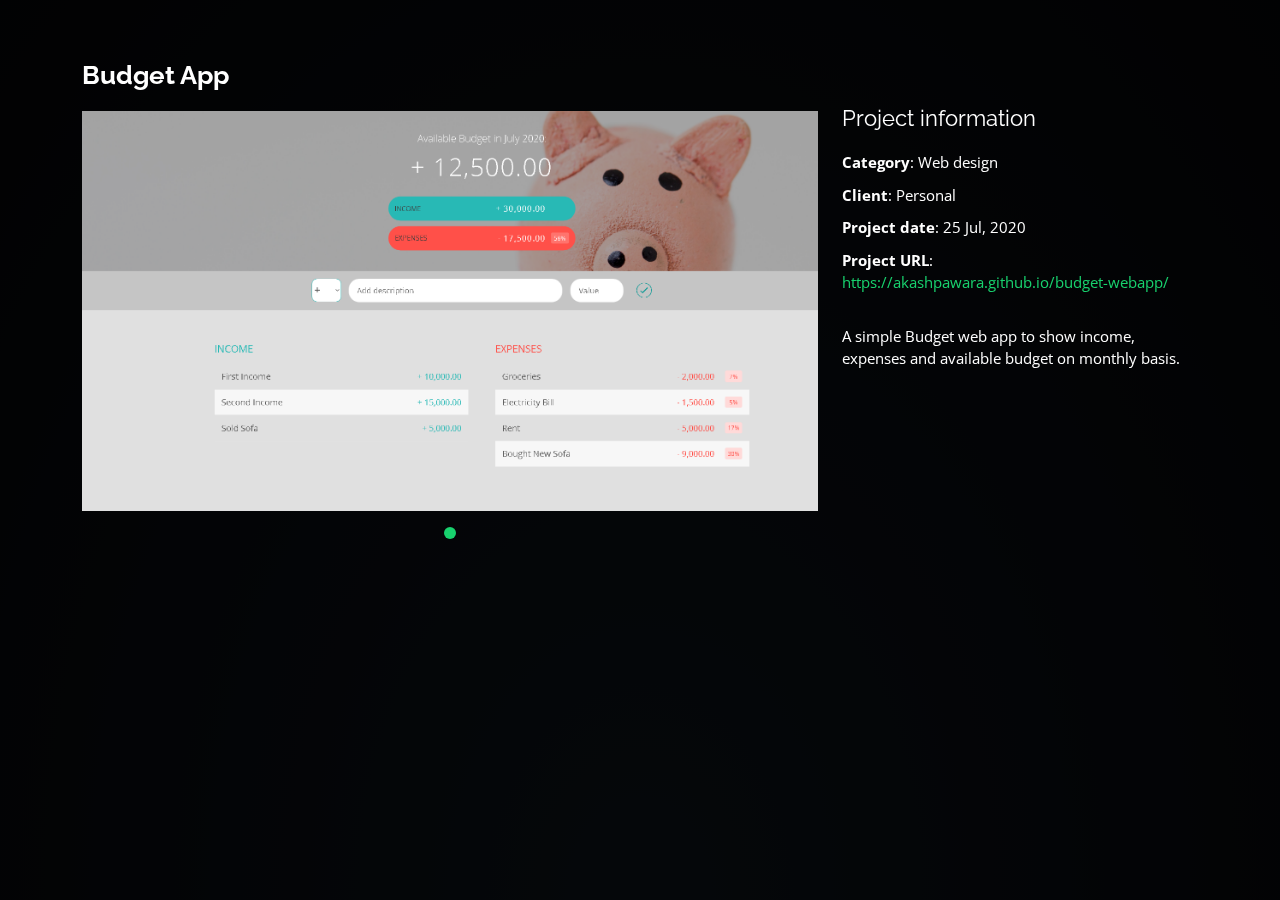
<file: assets/pages/budget.html>
<!DOCTYPE html>
<html lang="en">

<!-- Mirrored from akashpawara.com/assets/pages/budget by HTTrack Website Copier/3.x [XR&CO'2014], Mon, 08 Jul 2024 14:03:10 GMT -->
<!-- Added by HTTrack --><meta http-equiv="content-type" content="text/html;charset=UTF-8" /><!-- /Added by HTTrack -->
<head>
  <meta charset="utf-8">
  <meta content="width=device-width, initial-scale=1.0" name="viewport">
  <title>Akash Pawara | Full Stack Developer | Freelancer | Divulge</title>
  <link href="https://fonts.googleapis.com/css?family=Open+Sans:300,300i,400,400i,600,600i,700,700i|Raleway:300,300i,400,400i,500,500i,600,600i,700,700i|Poppins:300,300i,400,400i,500,500i,600,600i,700,700i" rel="stylesheet">
  <link href="../vendor/bootstrap/css/bootstrap.min.css" rel="stylesheet">
  <link href="../vendor/bootstrap-icons/bootstrap-icons.css" rel="stylesheet">
  <link href="../vendor/boxicons/css/boxicons.min.css" rel="stylesheet">
  <link href="../vendor/glightbox/css/glightbox.min.css" rel="stylesheet">
  <link href="../vendor/remixicon/remixicon.css" rel="stylesheet">
  <link href="../vendor/swiper/swiper-bundle.min.css" rel="stylesheet">
  <link href="../css/style.min.css" rel="stylesheet">
</head>
<body>
  <main id="main">
    <div id="portfolio-details" class="portfolio-details">
      <div class="container">
        <div class="row">
          <div class="col-lg-8">
            <h2 class="portfolio-title">Budget App</h2>
            <div class="portfolio-details-slider swiper-container">
              <div class="swiper-wrapper align-items-center">
                <div class="swiper-slide">
                  <img class="portfolio-images" src="../img/portfolio/budget-webapp.png" alt="">
                </div>
              </div>
              <div class="swiper-pagination"></div>
            </div>
          </div>
          <div class="col-lg-4 portfolio-info">
            <h3>Project information</h3>
            <ul>
              <li><strong>Category</strong>: Web design</li>
              <li><strong>Client</strong>: Personal</li>
              <li><strong>Project date</strong>: 25 Jul, 2020</li>
              <li><strong>Project URL</strong>: <a href="https://akashpawara.github.io/budget-webapp/">https://akashpawara.github.io/budget-webapp/</a></li>
            </ul>
            <p>
                A simple Budget web app to show income, expenses and available budget on monthly basis.
            </p>
          </div>
        </div>
      </div>
    </div>
  </main>
  <script src="../vendor/bootstrap/js/bootstrap.bundle.min.js"></script>
  <script src="../vendor/glightbox/js/glightbox.min.js"></script>
  <script src="../vendor/swiper/swiper-bundle.min.js"></script>
  <script src="../vendor/waypoints/noframework.waypoints.js"></script>
  <script src="../js/main.min.js"></script>
</body>

<!-- Mirrored from akashpawara.com/assets/pages/budget by HTTrack Website Copier/3.x [XR&CO'2014], Mon, 08 Jul 2024 14:03:10 GMT -->
</html>
</file>
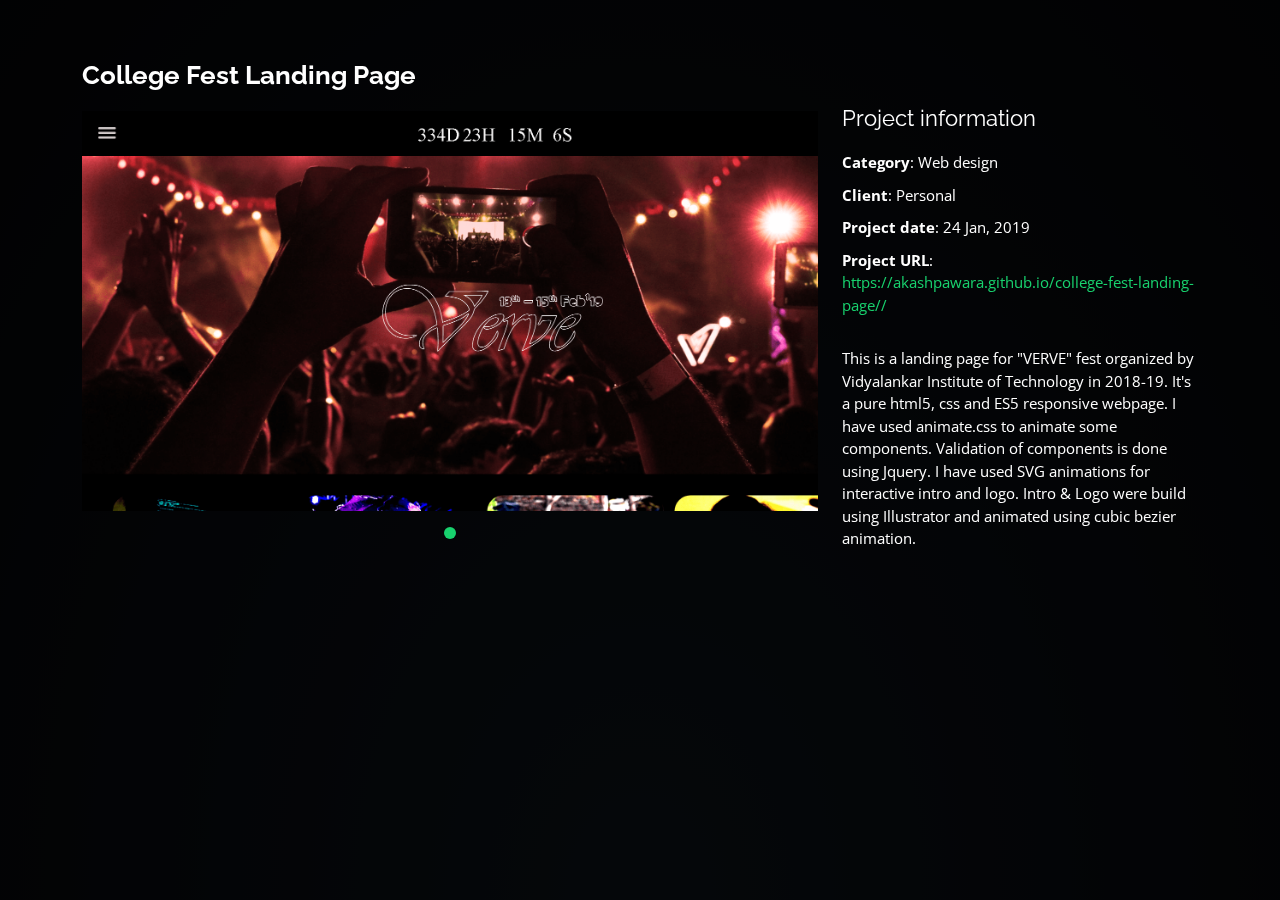
<file: assets/pages/cflp.html>
<!DOCTYPE html>
<html lang="en">

<!-- Mirrored from akashpawara.com/assets/pages/cflp by HTTrack Website Copier/3.x [XR&CO'2014], Mon, 08 Jul 2024 14:03:12 GMT -->
<!-- Added by HTTrack --><meta http-equiv="content-type" content="text/html;charset=UTF-8" /><!-- /Added by HTTrack -->
<head>
  <meta charset="utf-8">
  <meta content="width=device-width, initial-scale=1.0" name="viewport">
  <title>Akash Pawara | Full Stack Developer | Freelancer | Divulge</title>
  <link href="https://fonts.googleapis.com/css?family=Open+Sans:300,300i,400,400i,600,600i,700,700i|Raleway:300,300i,400,400i,500,500i,600,600i,700,700i|Poppins:300,300i,400,400i,500,500i,600,600i,700,700i" rel="stylesheet">
  <link href="../vendor/bootstrap/css/bootstrap.min.css" rel="stylesheet">
  <link href="../vendor/bootstrap-icons/bootstrap-icons.css" rel="stylesheet">
  <link href="../vendor/boxicons/css/boxicons.min.css" rel="stylesheet">
  <link href="../vendor/glightbox/css/glightbox.min.css" rel="stylesheet">
  <link href="../vendor/remixicon/remixicon.css" rel="stylesheet">
  <link href="../vendor/swiper/swiper-bundle.min.css" rel="stylesheet">
  <link href="../css/style.min.css" rel="stylesheet">
</head>
<body>
  <main id="main">
    <div id="portfolio-details" class="portfolio-details">
      <div class="container">
        <div class="row">
          <div class="col-lg-8">
            <h2 class="portfolio-title">College Fest Landing Page</h2>
            <div class="portfolio-details-slider swiper-container">
              <div class="swiper-wrapper align-items-center">
                <div class="swiper-slide">
                  <img class="portfolio-images" src="../img/portfolio/cflp.png" alt="">
                </div>
              </div>
              <div class="swiper-pagination"></div>
            </div>
          </div>
          <div class="col-lg-4 portfolio-info">
            <h3>Project information</h3>
            <ul>
              <li><strong>Category</strong>: Web design</li>
              <li><strong>Client</strong>: Personal</li>
              <li><strong>Project date</strong>: 24 Jan, 2019</li>
              <li><strong>Project URL</strong>: <a href="https://akashpawara.github.io/college-fest-landing-page/">https://akashpawara.github.io/college-fest-landing-page//</a></li>
            </ul>
            <p>
                This is a landing page for "VERVE" fest organized by Vidyalankar Institute of Technology in 2018-19. It's a pure html5, css and ES5 responsive webpage. I have used animate.css to animate some components. Validation of components is done using Jquery. I have used SVG animations for interactive intro and logo.
                Intro & Logo were build using Illustrator and animated using cubic bezier animation.
            </p>
          </div>
        </div>
      </div>
    </div>
  </main>
  <script src="../vendor/bootstrap/js/bootstrap.bundle.min.js"></script>
  <script src="../vendor/glightbox/js/glightbox.min.js"></script>
  <script src="../vendor/swiper/swiper-bundle.min.js"></script>
  <script src="../vendor/waypoints/noframework.waypoints.js"></script>
  <script src="../js/main.min.js"></script>
</body>

<!-- Mirrored from akashpawara.com/assets/pages/cflp by HTTrack Website Copier/3.x [XR&CO'2014], Mon, 08 Jul 2024 14:03:12 GMT -->
</html>
</file>
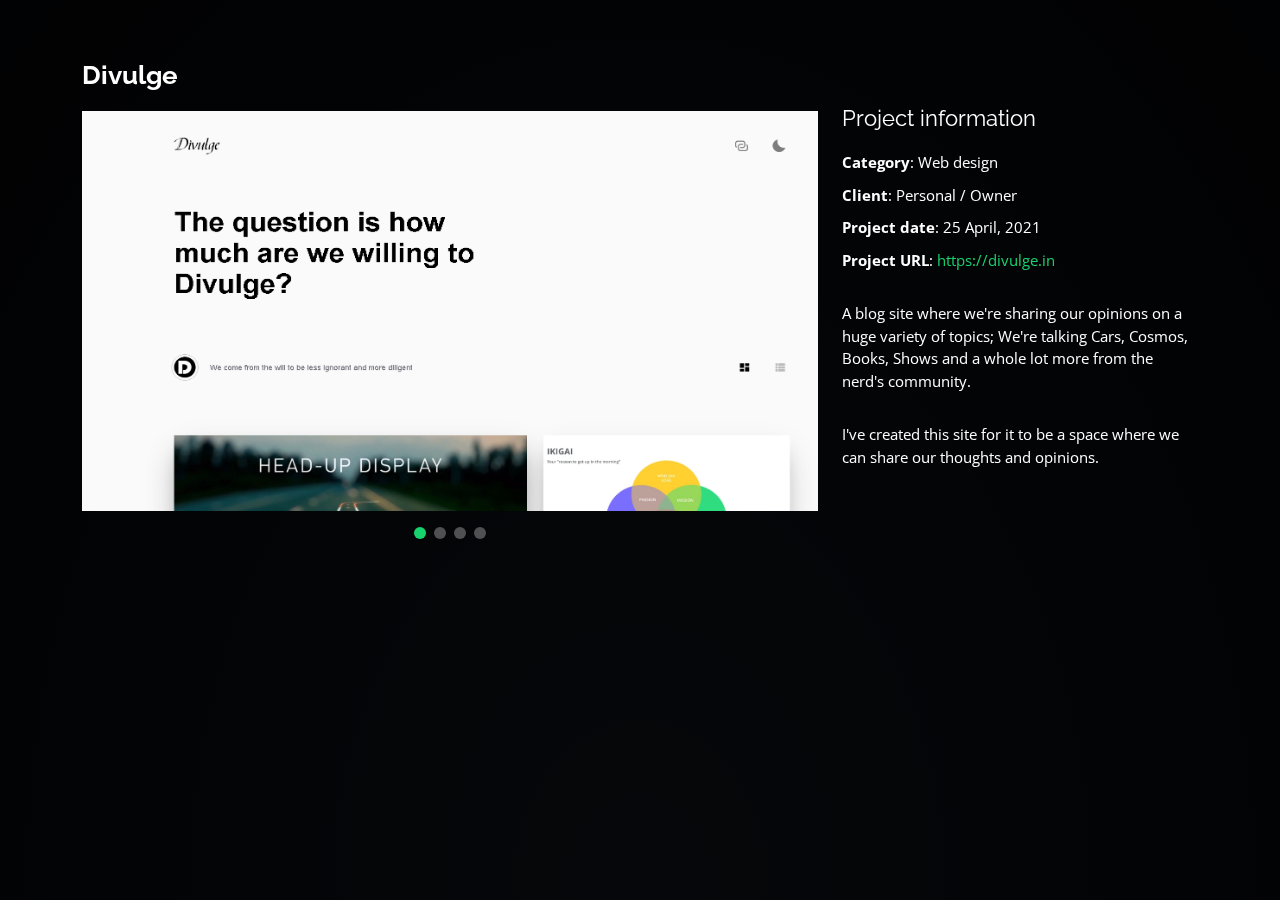
<file: assets/pages/divulge.html>
<!DOCTYPE html>
<html lang="en">

<!-- Mirrored from akashpawara.com/assets/pages/divulge by HTTrack Website Copier/3.x [XR&CO'2014], Mon, 08 Jul 2024 14:02:50 GMT -->
<!-- Added by HTTrack --><meta http-equiv="content-type" content="text/html;charset=UTF-8" /><!-- /Added by HTTrack -->
<head>
  <meta charset="utf-8">
  <meta content="width=device-width, initial-scale=1.0" name="viewport">
  <title>Akash Pawara | Full Stack Developer | Freelancer | Divulge</title>
  <link href="https://fonts.googleapis.com/css?family=Open+Sans:300,300i,400,400i,600,600i,700,700i|Raleway:300,300i,400,400i,500,500i,600,600i,700,700i|Poppins:300,300i,400,400i,500,500i,600,600i,700,700i" rel="stylesheet">
  <link href="../vendor/bootstrap/css/bootstrap.min.css" rel="stylesheet">
  <link href="../vendor/bootstrap-icons/bootstrap-icons.css" rel="stylesheet">
  <link href="../vendor/boxicons/css/boxicons.min.css" rel="stylesheet">
  <link href="../vendor/glightbox/css/glightbox.min.css" rel="stylesheet">
  <link href="../vendor/remixicon/remixicon.css" rel="stylesheet">
  <link href="../vendor/swiper/swiper-bundle.min.css" rel="stylesheet">
  <link href="../css/style.min.css" rel="stylesheet">
</head>
<body>
  <main id="main">
    <div id="portfolio-details" class="portfolio-details">
      <div class="container">
        <div class="row">
          <div class="col-lg-8">
            <h2 class="portfolio-title">Divulge</h2>
            <div class="portfolio-details-slider swiper-container">
              <div class="swiper-wrapper align-items-center">
                <div class="swiper-slide">
                  <img class="portfolio-images" src="../img/portfolio/divulge-1.png" alt="">
                </div>
                <div class="swiper-slide">
                  <img class="portfolio-images" src="../img/portfolio/divulge-4.png" alt="">
                </div>
                <div class="swiper-slide">
                  <img class="portfolio-images" src="../img/portfolio/divulge-2.png" alt="">
                </div>
                <div class="swiper-slide">
                  <img class="portfolio-images" src="../img/portfolio/divulge-3.png" alt="">
                </div>
              </div>
              <div class="swiper-pagination"></div>
            </div>
          </div>
          <div class="col-lg-4 portfolio-info">
            <h3>Project information</h3>
            <ul>
              <li><strong>Category</strong>: Web design</li>
              <li><strong>Client</strong>: Personal / Owner</li>
              <li><strong>Project date</strong>: 25 April, 2021</li>
              <li><strong>Project URL</strong>: <a href="https://divulge.in/">https://divulge.in</a></li>
            </ul>
            <p>
                A blog site where we're sharing our opinions on a huge variety of topics; We're talking Cars, Cosmos, Books, Shows and a whole lot more from the nerd's community. 
            </p>
            <p>I've created this site for it to be a space where we can share our thoughts and opinions.</p>
          </div>
        </div>
      </div>
    </div>
  </main>
  <script src="../vendor/bootstrap/js/bootstrap.bundle.min.js"></script>
  <script src="../vendor/glightbox/js/glightbox.min.js"></script>
  <script src="../vendor/swiper/swiper-bundle.min.js"></script>
  <script src="../vendor/waypoints/noframework.waypoints.js"></script>
  <script src="../js/main.min.js"></script>
</body>

<!-- Mirrored from akashpawara.com/assets/pages/divulge by HTTrack Website Copier/3.x [XR&CO'2014], Mon, 08 Jul 2024 14:02:58 GMT -->
</html>
</file>
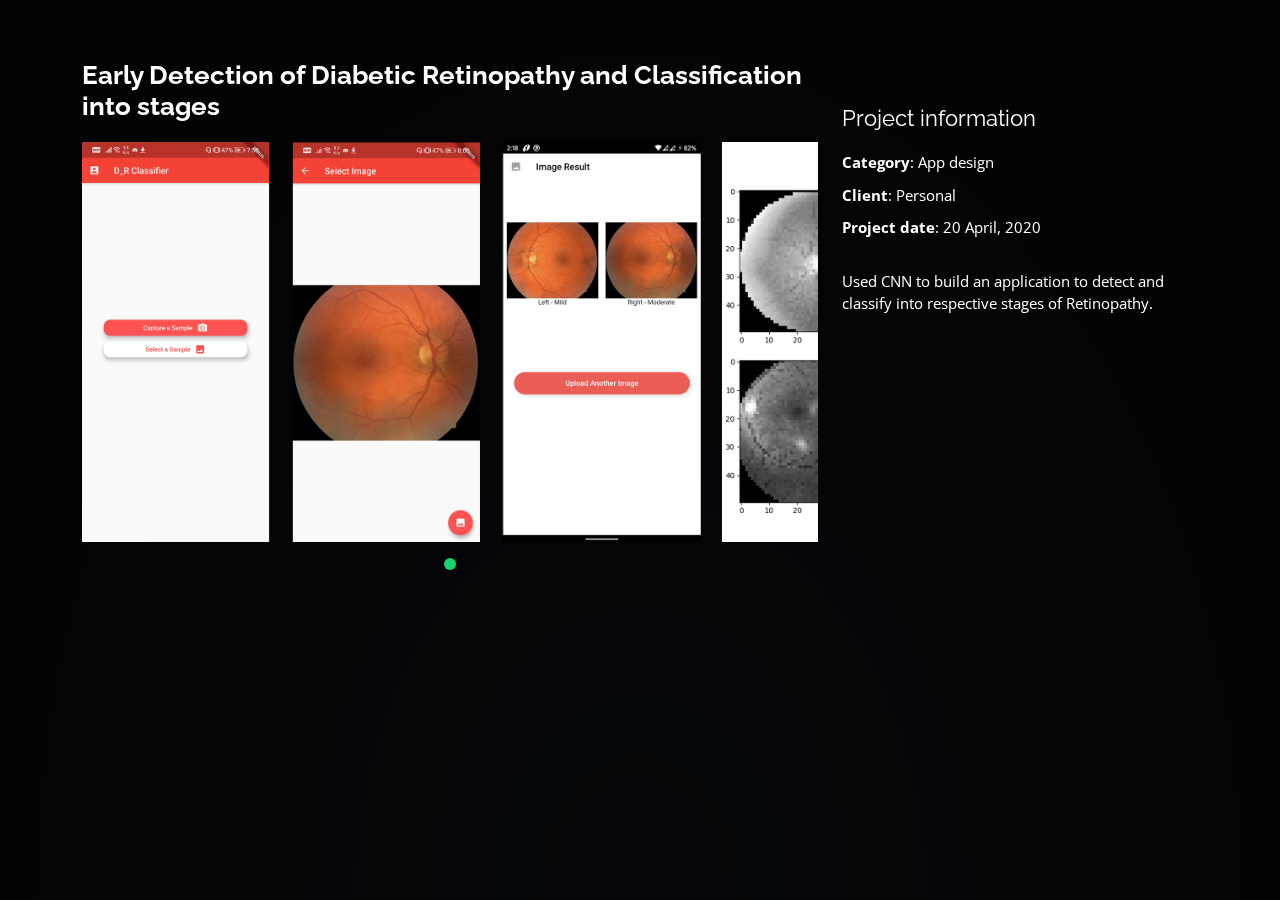
<file: assets/pages/dr.html>
<!DOCTYPE html>
<html lang="en">

<!-- Mirrored from akashpawara.com/assets/pages/dr by HTTrack Website Copier/3.x [XR&CO'2014], Mon, 08 Jul 2024 14:03:09 GMT -->
<!-- Added by HTTrack --><meta http-equiv="content-type" content="text/html;charset=UTF-8" /><!-- /Added by HTTrack -->
<head>
  <meta charset="utf-8">
  <meta content="width=device-width, initial-scale=1.0" name="viewport">
  <title>Akash Pawara | Full Stack Developer | Freelancer  | Divulge</title>
  <link href="https://fonts.googleapis.com/css?family=Open+Sans:300,300i,400,400i,600,600i,700,700i|Raleway:300,300i,400,400i,500,500i,600,600i,700,700i|Poppins:300,300i,400,400i,500,500i,600,600i,700,700i" rel="stylesheet">
  <link href="../vendor/bootstrap/css/bootstrap.min.css" rel="stylesheet">
  <link href="../vendor/bootstrap-icons/bootstrap-icons.css" rel="stylesheet">
  <link href="../vendor/boxicons/css/boxicons.min.css" rel="stylesheet">
  <link href="../vendor/glightbox/css/glightbox.min.css" rel="stylesheet">
  <link href="../vendor/remixicon/remixicon.css" rel="stylesheet">
  <link href="../vendor/swiper/swiper-bundle.min.css" rel="stylesheet">
  <link href="../css/style.min.css" rel="stylesheet">
</head>
<body>
  <main id="main">
    <div id="portfolio-details" class="portfolio-details">
      <div class="container">
        <div class="row">
          <div class="col-lg-8">
            <h2 class="portfolio-title">Early Detection of Diabetic Retinopathy and Classification into stages</h2>
            <div class="portfolio-details-slider swiper-container">
              <div class="swiper-wrapper align-items-center">
                <div class="swiper-slide">
                  <img class="portfolio-images" src="../img/portfolio/dr.png" alt="">
                </div>
              </div>
              <div class="swiper-pagination"></div>
            </div>
          </div>
          <div class="col-lg-4 portfolio-info">
            <h3>Project information</h3>
            <ul>
              <li><strong>Category</strong>: App design</li>
              <li><strong>Client</strong>: Personal</li>
              <li><strong>Project date</strong>: 20 April, 2020</li>
              <!-- <li><strong>Project URL</strong>: <a href="https://akashpawara.github.io/spaceboard/">https://akashpawara.github.io/spaceboard/</a></li> -->
            </ul>
            <p>
              Used CNN to build an application to detect and classify into respective stages of Retinopathy.
            </p>
          </div>
        </div>
      </div>
    </div>
  </main>
  <script src="../vendor/bootstrap/js/bootstrap.bundle.min.js"></script>
  <script src="../vendor/glightbox/js/glightbox.min.js"></script>
  <script src="../vendor/swiper/swiper-bundle.min.js"></script>
  <script src="../vendor/waypoints/noframework.waypoints.js"></script>
  <script src="../js/main.min.js"></script>
</body>

<!-- Mirrored from akashpawara.com/assets/pages/dr by HTTrack Website Copier/3.x [XR&CO'2014], Mon, 08 Jul 2024 14:03:09 GMT -->
</html>
</file>
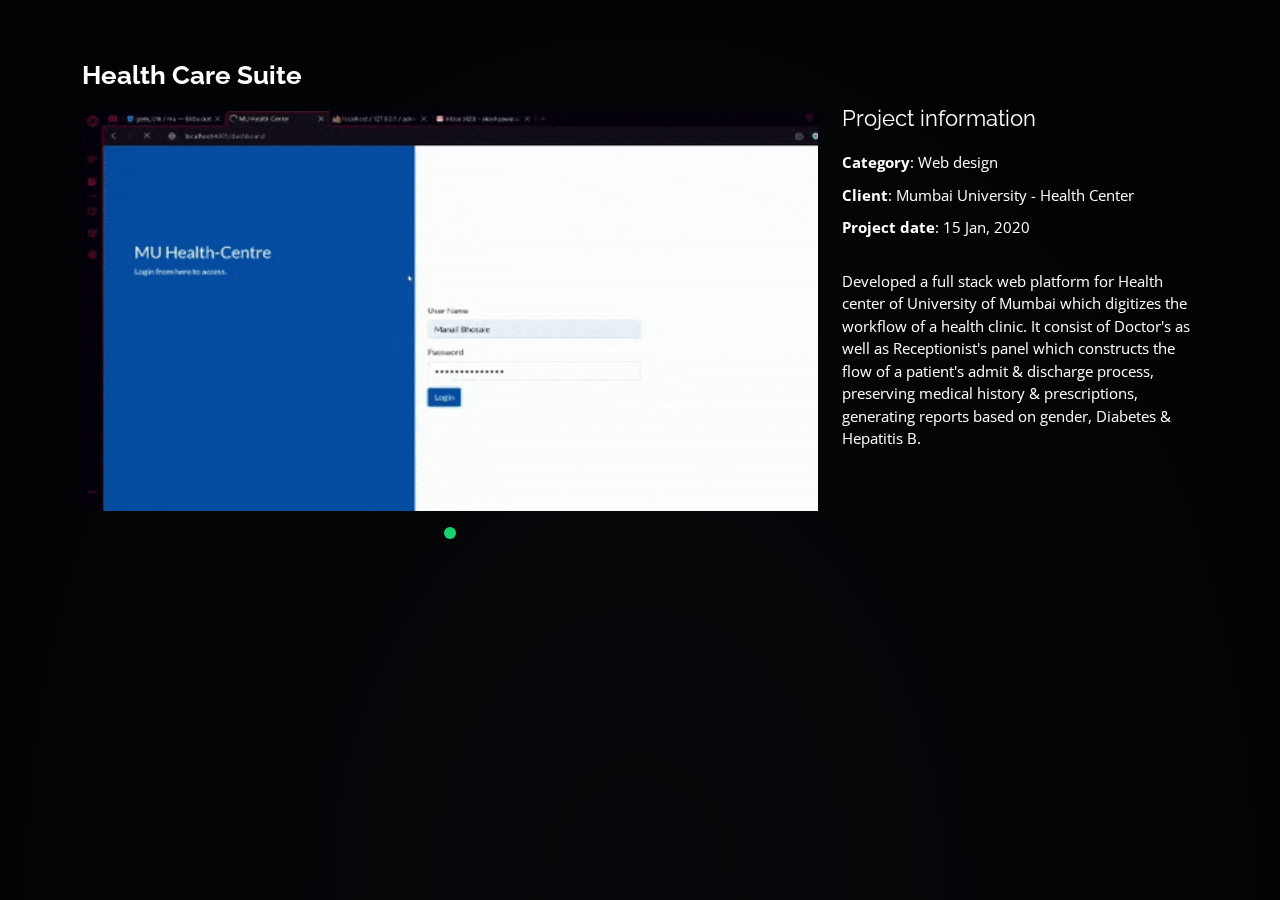
<file: assets/pages/hcs.html>
<!DOCTYPE html>
<html lang="en">

<!-- Mirrored from akashpawara.com/assets/pages/hcs by HTTrack Website Copier/3.x [XR&CO'2014], Mon, 08 Jul 2024 14:03:09 GMT -->
<!-- Added by HTTrack --><meta http-equiv="content-type" content="text/html;charset=UTF-8" /><!-- /Added by HTTrack -->
<head>
  <meta charset="utf-8">
  <meta content="width=device-width, initial-scale=1.0" name="viewport">
  <title>Akash Pawara | Full Stack Developer | Freelancer  | Divulge</title>
  <link href="https://fonts.googleapis.com/css?family=Open+Sans:300,300i,400,400i,600,600i,700,700i|Raleway:300,300i,400,400i,500,500i,600,600i,700,700i|Poppins:300,300i,400,400i,500,500i,600,600i,700,700i" rel="stylesheet">
  <link href="../vendor/bootstrap/css/bootstrap.min.css" rel="stylesheet">
  <link href="../vendor/bootstrap-icons/bootstrap-icons.css" rel="stylesheet">
  <link href="../vendor/boxicons/css/boxicons.min.css" rel="stylesheet">
  <link href="../vendor/glightbox/css/glightbox.min.css" rel="stylesheet">
  <link href="../vendor/remixicon/remixicon.css" rel="stylesheet">
  <link href="../vendor/swiper/swiper-bundle.min.css" rel="stylesheet">
  <link href="../css/style.min.css" rel="stylesheet">
</head>
<body>
  <main id="main">
    <div id="portfolio-details" class="portfolio-details">
      <div class="container">
        <div class="row">
          <div class="col-lg-8">
            <h2 class="portfolio-title">Health Care Suite</h2>
            <div class="portfolio-details-slider swiper-container">
              <div class="swiper-wrapper align-items-center">
                <div class="swiper-slide">
                  <img class="portfolio-images" src="../img/portfolio/mu.gif" alt="">
                </div>
              </div>
              <div class="swiper-pagination"></div>
            </div>
          </div>
          <div class="col-lg-4 portfolio-info">
            <h3>Project information</h3>
            <ul>
              <li><strong>Category</strong>: Web design</li>
              <li><strong>Client</strong>: Mumbai University - Health Center</li>
              <li><strong>Project date</strong>: 15 Jan, 2020</li>
              <!-- <li><strong>Project URL</strong>: <a href="https://akashpawara.github.io/spaceboard/">https://akashpawara.github.io/spaceboard/</a></li> -->
            </ul>
            <p>
              Developed a full stack web platform for Health center of University of Mumbai which digitizes the workflow of a health clinic. It consist of Doctor's as well as Receptionist's panel which constructs the flow of a patient's admit & discharge process, preserving medical history & prescriptions, generating reports based on gender, Diabetes & Hepatitis B.
            </p>
          </div>
        </div>
      </div>
    </div>
  </main>
  <script src="../vendor/bootstrap/js/bootstrap.bundle.min.js"></script>
  <script src="../vendor/glightbox/js/glightbox.min.js"></script>
  <script src="../vendor/swiper/swiper-bundle.min.js"></script>
  <script src="../vendor/waypoints/noframework.waypoints.js"></script>
  <script src="../js/main.min.js"></script>
</body>

<!-- Mirrored from akashpawara.com/assets/pages/hcs by HTTrack Website Copier/3.x [XR&CO'2014], Mon, 08 Jul 2024 14:03:09 GMT -->
</html>
</file>
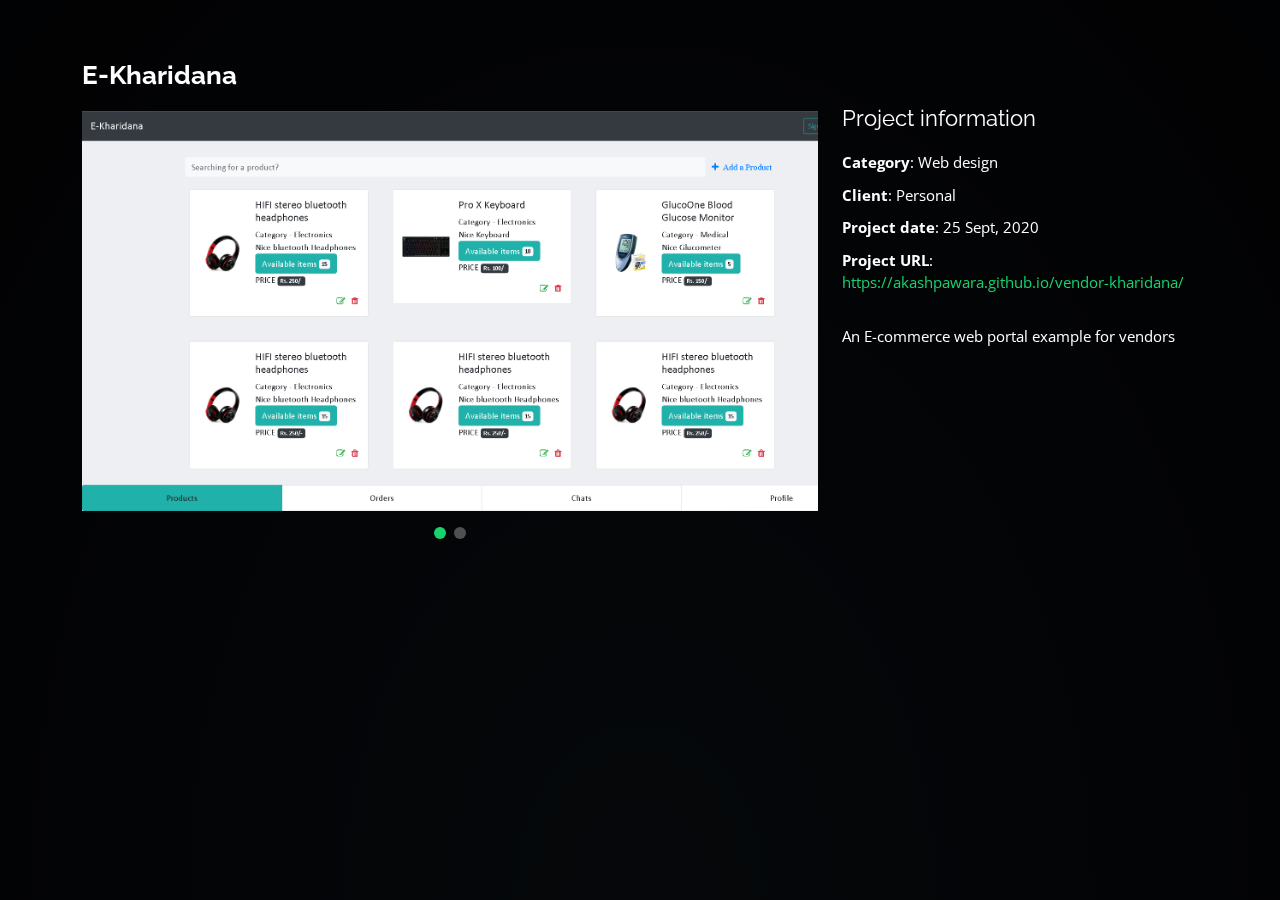
<file: assets/pages/kharidana.html>
<!DOCTYPE html>
<html lang="en">

<!-- Mirrored from akashpawara.com/assets/pages/kharidana by HTTrack Website Copier/3.x [XR&CO'2014], Mon, 08 Jul 2024 14:03:10 GMT -->
<!-- Added by HTTrack --><meta http-equiv="content-type" content="text/html;charset=UTF-8" /><!-- /Added by HTTrack -->
<head>
  <meta charset="utf-8">
  <meta content="width=device-width, initial-scale=1.0" name="viewport">
  <title>Akash Pawara | Full Stack Developer | Freelancer  | Divulge</title>
  <link href="https://fonts.googleapis.com/css?family=Open+Sans:300,300i,400,400i,600,600i,700,700i|Raleway:300,300i,400,400i,500,500i,600,600i,700,700i|Poppins:300,300i,400,400i,500,500i,600,600i,700,700i" rel="stylesheet">
  <link href="../vendor/bootstrap/css/bootstrap.min.css" rel="stylesheet">
  <link href="../vendor/bootstrap-icons/bootstrap-icons.css" rel="stylesheet">
  <link href="../vendor/boxicons/css/boxicons.min.css" rel="stylesheet">
  <link href="../vendor/glightbox/css/glightbox.min.css" rel="stylesheet">
  <link href="../vendor/remixicon/remixicon.css" rel="stylesheet">
  <link href="../vendor/swiper/swiper-bundle.min.css" rel="stylesheet">
  <link href="../css/style.min.css" rel="stylesheet">
</head>
<body>
  <main id="main">
    <div id="portfolio-details" class="portfolio-details">
      <div class="container">
        <div class="row">
          <div class="col-lg-8">
            <h2 class="portfolio-title">E-Kharidana</h2>
            <div class="portfolio-details-slider swiper-container">
              <div class="swiper-wrapper align-items-center">
                <div class="swiper-slide">
                  <img class="portfolio-images" src="../img/portfolio/kharidana.png" alt="">
                </div>
                <div class="swiper-slide">
                  <img class="portfolio-images" src="../img/portfolio/kharidana-1.png" alt="">
                </div>
              </div>
              <div class="swiper-pagination"></div>
            </div>
          </div>
          <div class="col-lg-4 portfolio-info">
            <h3>Project information</h3>
            <ul>
              <li><strong>Category</strong>: Web design</li>
              <li><strong>Client</strong>: Personal</li>
              <li><strong>Project date</strong>: 25 Sept, 2020</li>
              <li><strong>Project URL</strong>: <a href="https://akashpawara.github.io/vendor-kharidana/">https://akashpawara.github.io/vendor-kharidana/</a></li>
            </ul>
            <p>
                An E-commerce web portal example for vendors
            </p>
          </div>
        </div>
      </div>
    </div>
  </main>
  <script src="../vendor/bootstrap/js/bootstrap.bundle.min.js"></script>
  <script src="../vendor/glightbox/js/glightbox.min.js"></script>
  <script src="../vendor/swiper/swiper-bundle.min.js"></script>
  <script src="../vendor/waypoints/noframework.waypoints.js"></script>
  <script src="../js/main.min.js"></script>
</body>

<!-- Mirrored from akashpawara.com/assets/pages/kharidana by HTTrack Website Copier/3.x [XR&CO'2014], Mon, 08 Jul 2024 14:03:12 GMT -->
</html>
</file>
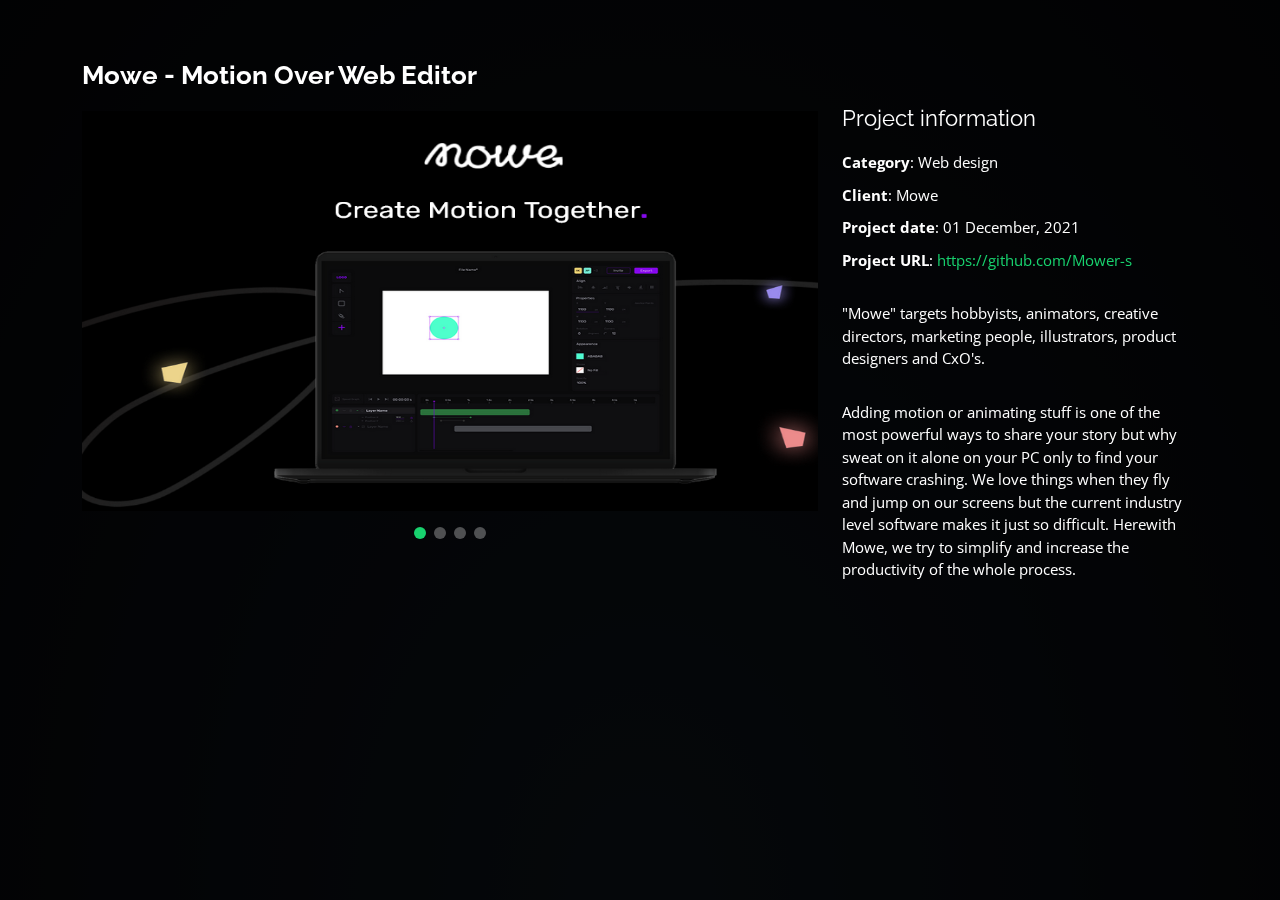
<file: assets/pages/mowe.html>
<!DOCTYPE html>
<html lang="en">

<!-- Mirrored from akashpawara.com/assets/pages/mowe by HTTrack Website Copier/3.x [XR&CO'2014], Mon, 08 Jul 2024 14:02:58 GMT -->
<!-- Added by HTTrack --><meta http-equiv="content-type" content="text/html;charset=UTF-8" /><!-- /Added by HTTrack -->
<head>
  <meta charset="utf-8">
  <meta content="width=device-width, initial-scale=1.0" name="viewport">
  <title>Akash Pawara | Full Stack Developer | Freelancer | Divulge</title>
  <link href="https://fonts.googleapis.com/css?family=Open+Sans:300,300i,400,400i,600,600i,700,700i|Raleway:300,300i,400,400i,500,500i,600,600i,700,700i|Poppins:300,300i,400,400i,500,500i,600,600i,700,700i" rel="stylesheet">
  <link href="../vendor/bootstrap/css/bootstrap.min.css" rel="stylesheet">
  <link href="../vendor/bootstrap-icons/bootstrap-icons.css" rel="stylesheet">
  <link href="../vendor/boxicons/css/boxicons.min.css" rel="stylesheet">
  <link href="../vendor/glightbox/css/glightbox.min.css" rel="stylesheet">
  <link href="../vendor/remixicon/remixicon.css" rel="stylesheet">
  <link href="../vendor/swiper/swiper-bundle.min.css" rel="stylesheet">
  <link href="../css/style.min.css" rel="stylesheet">
</head>
<body>
  <main id="main">
    <div id="portfolio-details" class="portfolio-details">
      <div class="container">
        <div class="row">
          <div class="col-lg-8">
            <h2 class="portfolio-title">Mowe - Motion Over Web Editor</h2>
            <div class="portfolio-details-slider swiper-container">
              <div class="swiper-wrapper align-items-center">
                <div class="swiper-slide">
                  <img class="portfolio-images" src="../img/portfolio/mowe-1.png" alt="">
                </div>
                <div class="swiper-slide">
                  <img class="portfolio-images" src="../img/portfolio/mowe-2.png" alt="">
                </div>
                <div class="swiper-slide">
                  <img class="portfolio-images" src="../img/portfolio/mowe-3.png" alt="">
                </div>
                <div class="swiper-slide">
                  <img class="portfolio-images" src="../img/portfolio/mowe-4.png" alt="">
                </div>
              </div>
              <div class="swiper-pagination"></div>
            </div>
          </div>
          <div class="col-lg-4 portfolio-info">
            <h3>Project information</h3>
            <ul>
              <li><strong>Category</strong>: Web design</li>
              <li><strong>Client</strong>: Mowe</li>
              <li><strong>Project date</strong>: 01 December, 2021</li>
              <li><strong>Project URL</strong>: <a href="https://github.com/Mower-s">https://github.com/Mower-s</a></li>
            </ul>
            <p>
              "Mowe" targets hobbyists, animators, creative directors, marketing people, illustrators, product designers and CxO's.
            </p>
            <p>
              Adding motion or animating stuff is one of the most powerful ways to share your story but why sweat on it alone on your PC only to find your software crashing. We love things when they fly and jump on our screens but the current industry level software makes it just so difficult. Herewith Mowe, we try to simplify and increase the productivity of the whole process.
            </p>
          </div>
        </div>
      </div>
    </div>
  </main>
  <script src="../vendor/bootstrap/js/bootstrap.bundle.min.js"></script>
  <script src="../vendor/glightbox/js/glightbox.min.js"></script>
  <script src="../vendor/swiper/swiper-bundle.min.js"></script>
  <script src="../vendor/waypoints/noframework.waypoints.js"></script>
  <script src="../js/main.min.js"></script>
</body>

<!-- Mirrored from akashpawara.com/assets/pages/mowe by HTTrack Website Copier/3.x [XR&CO'2014], Mon, 08 Jul 2024 14:03:09 GMT -->
</html>
</file>
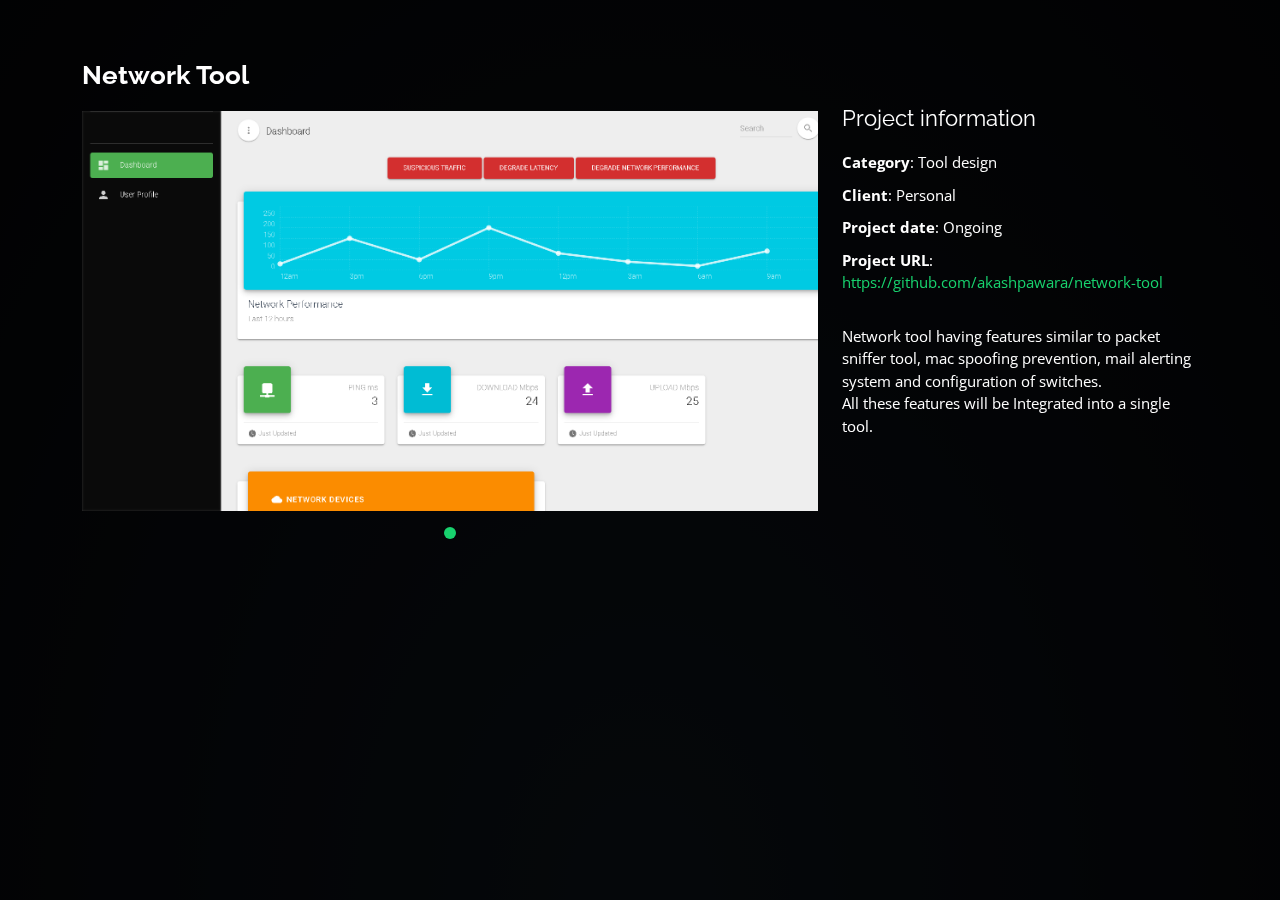
<file: assets/pages/network.html>
<!DOCTYPE html>
<html lang="en">

<!-- Mirrored from akashpawara.com/assets/pages/network by HTTrack Website Copier/3.x [XR&CO'2014], Mon, 08 Jul 2024 14:03:10 GMT -->
<!-- Added by HTTrack --><meta http-equiv="content-type" content="text/html;charset=UTF-8" /><!-- /Added by HTTrack -->
<head>
  <meta charset="utf-8">
  <meta content="width=device-width, initial-scale=1.0" name="viewport">
  <title>Akash Pawara | Full Stack Developer | Freelancer | Divulge</title>
  <link href="https://fonts.googleapis.com/css?family=Open+Sans:300,300i,400,400i,600,600i,700,700i|Raleway:300,300i,400,400i,500,500i,600,600i,700,700i|Poppins:300,300i,400,400i,500,500i,600,600i,700,700i" rel="stylesheet">
  <link href="../vendor/bootstrap/css/bootstrap.min.css" rel="stylesheet">
  <link href="../vendor/bootstrap-icons/bootstrap-icons.css" rel="stylesheet">
  <link href="../vendor/boxicons/css/boxicons.min.css" rel="stylesheet">
  <link href="../vendor/glightbox/css/glightbox.min.css" rel="stylesheet">
  <link href="../vendor/remixicon/remixicon.css" rel="stylesheet">
  <link href="../vendor/swiper/swiper-bundle.min.css" rel="stylesheet">
  <link href="../css/style.min.css" rel="stylesheet">
</head>
<body>
  <main id="main">
    <div id="portfolio-details" class="portfolio-details">
      <div class="container">
        <div class="row">
          <div class="col-lg-8">
            <h2 class="portfolio-title">Network Tool</h2>
            <div class="portfolio-details-slider swiper-container">
              <div class="swiper-wrapper align-items-center">
                <div class="swiper-slide">
                  <img class="portfolio-images" src="../img/portfolio/network.png" alt="">
                </div>
              </div>
              <div class="swiper-pagination"></div>
            </div>
          </div>
          <div class="col-lg-4 portfolio-info">
            <h3>Project information</h3>
            <ul>
              <li><strong>Category</strong>: Tool design</li>
              <li><strong>Client</strong>: Personal</li>
              <li><strong>Project date</strong>: Ongoing</li>
              <li><strong>Project URL</strong>: <a href="https://github.com/akashpawara/network-tool">https://github.com/akashpawara/network-tool</a></li>
            </ul>
            <p>
                Network tool having features similar to packet sniffer tool, mac spoofing prevention, mail alerting system and configuration of switches.<br>
                All these features will be Integrated into a single tool.
            </p>
          </div>
        </div>
      </div>
    </div>
  </main>
  <script src="../vendor/bootstrap/js/bootstrap.bundle.min.js"></script>
  <script src="../vendor/glightbox/js/glightbox.min.js"></script>
  <script src="../vendor/swiper/swiper-bundle.min.js"></script>
  <script src="../vendor/waypoints/noframework.waypoints.js"></script>
  <script src="../js/main.min.js"></script>
</body>

<!-- Mirrored from akashpawara.com/assets/pages/network by HTTrack Website Copier/3.x [XR&CO'2014], Mon, 08 Jul 2024 14:03:10 GMT -->
</html>
</file>
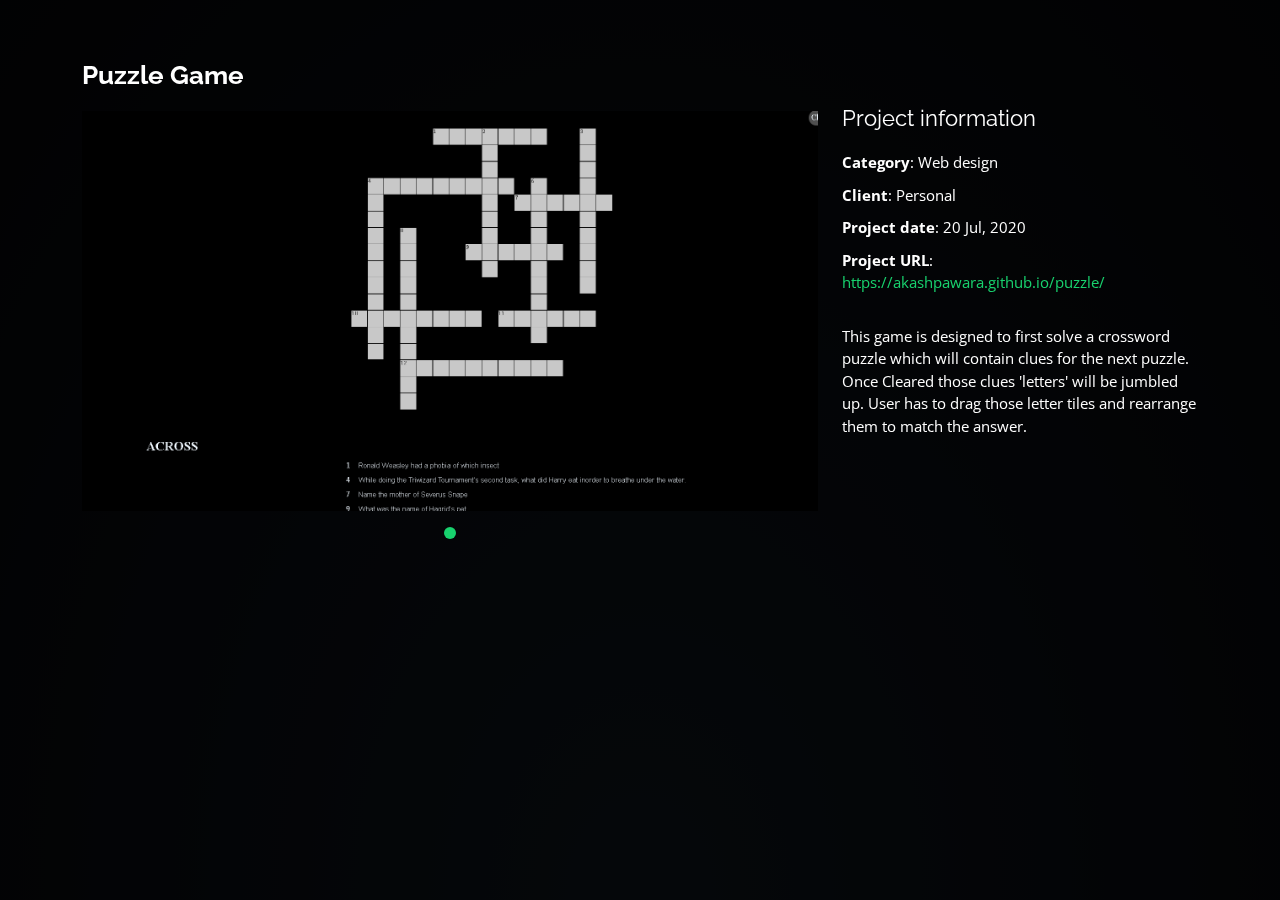
<file: assets/pages/puzzle.html>
<!DOCTYPE html>
<html lang="en">

<!-- Mirrored from akashpawara.com/assets/pages/puzzle by HTTrack Website Copier/3.x [XR&CO'2014], Mon, 08 Jul 2024 14:03:12 GMT -->
<!-- Added by HTTrack --><meta http-equiv="content-type" content="text/html;charset=UTF-8" /><!-- /Added by HTTrack -->
<head>
  <meta charset="utf-8">
  <meta content="width=device-width, initial-scale=1.0" name="viewport">
  <title>Akash Pawara | Full Stack Developer | Freelancer  | Divulge</title>
  <link href="https://fonts.googleapis.com/css?family=Open+Sans:300,300i,400,400i,600,600i,700,700i|Raleway:300,300i,400,400i,500,500i,600,600i,700,700i|Poppins:300,300i,400,400i,500,500i,600,600i,700,700i" rel="stylesheet">
  <link href="../vendor/bootstrap/css/bootstrap.min.css" rel="stylesheet">
  <link href="../vendor/bootstrap-icons/bootstrap-icons.css" rel="stylesheet">
  <link href="../vendor/boxicons/css/boxicons.min.css" rel="stylesheet">
  <link href="../vendor/glightbox/css/glightbox.min.css" rel="stylesheet">
  <link href="../vendor/remixicon/remixicon.css" rel="stylesheet">
  <link href="../vendor/swiper/swiper-bundle.min.css" rel="stylesheet">
  <link href="../css/style.min.css" rel="stylesheet">
</head>
<body>
  <main id="main">
    <div id="portfolio-details" class="portfolio-details">
      <div class="container">
        <div class="row">
          <div class="col-lg-8">
            <h2 class="portfolio-title">Puzzle Game</h2>
            <div class="portfolio-details-slider swiper-container">
              <div class="swiper-wrapper align-items-center">
                <div class="swiper-slide">
                  <img class="portfolio-images" src="../img/portfolio/puzzle.png" alt="">
                </div>
              </div>
              <div class="swiper-pagination"></div>
            </div>
          </div>
          <div class="col-lg-4 portfolio-info">
            <h3>Project information</h3>
            <ul>
              <li><strong>Category</strong>: Web design</li>
              <li><strong>Client</strong>: Personal</li>
              <li><strong>Project date</strong>: 20 Jul, 2020</li>
              <li><strong>Project URL</strong>: <a href="https://akashpawara.github.io/puzzle/">https://akashpawara.github.io/puzzle/</a></li>
            </ul>
            <p>
                This game is designed to first solve a crossword puzzle which will contain clues for the next puzzle. Once Cleared those clues 'letters' will be jumbled up. User has to drag those letter tiles and rearrange them to match the answer.
            </p>
          </div>
        </div>
      </div>
    </div>
  </main>
  <script src="../vendor/bootstrap/js/bootstrap.bundle.min.js"></script>
  <script src="../vendor/glightbox/js/glightbox.min.js"></script>
  <script src="../vendor/swiper/swiper-bundle.min.js"></script>
  <script src="../vendor/waypoints/noframework.waypoints.js"></script>
  <script src="../js/main.min.js"></script>
</body>

<!-- Mirrored from akashpawara.com/assets/pages/puzzle by HTTrack Website Copier/3.x [XR&CO'2014], Mon, 08 Jul 2024 14:03:12 GMT -->
</html>
</file>
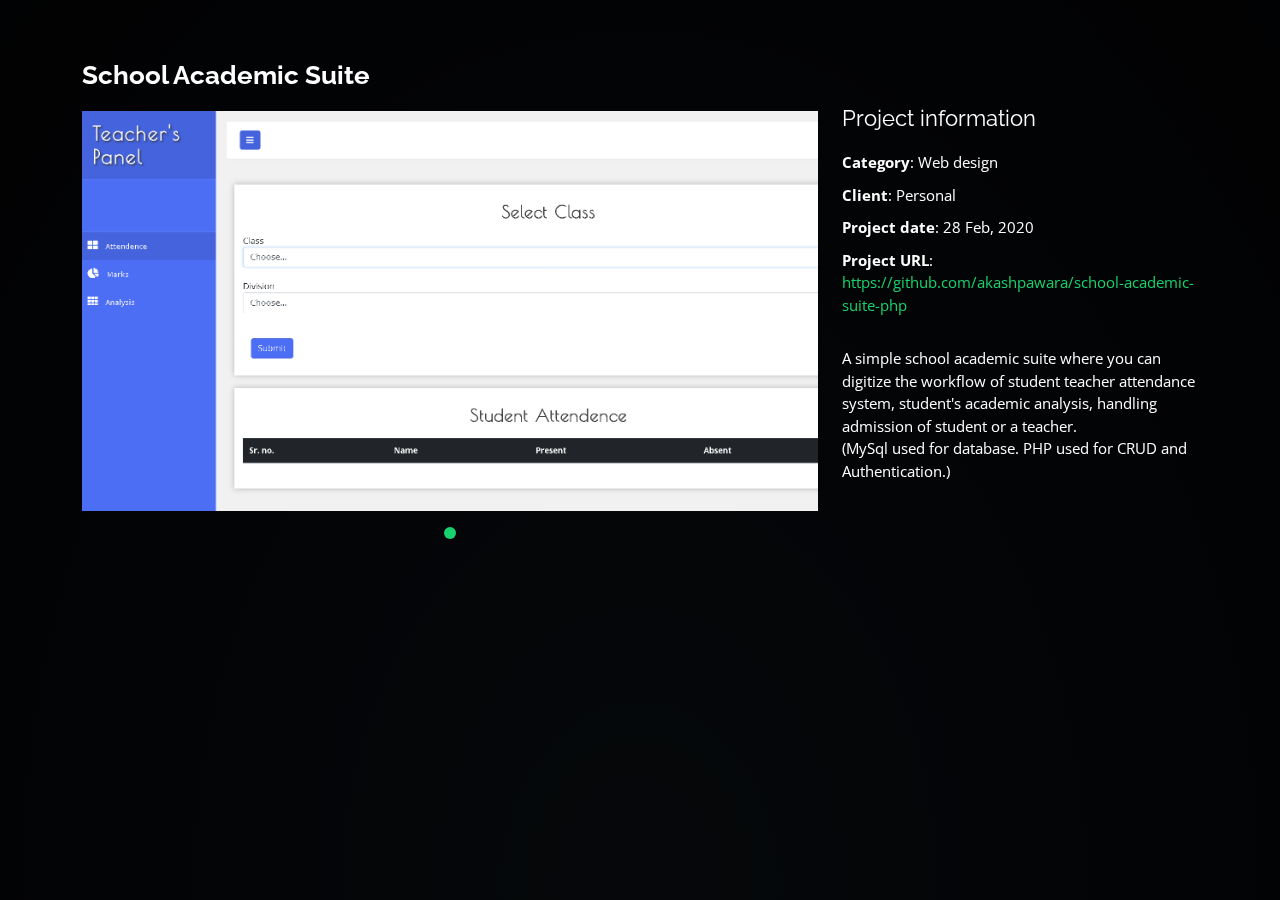
<file: assets/pages/sas.html>
<!DOCTYPE html>
<html lang="en">

<!-- Mirrored from akashpawara.com/assets/pages/sas by HTTrack Website Copier/3.x [XR&CO'2014], Mon, 08 Jul 2024 14:03:12 GMT -->
<!-- Added by HTTrack --><meta http-equiv="content-type" content="text/html;charset=UTF-8" /><!-- /Added by HTTrack -->
<head>
  <meta charset="utf-8">
  <meta content="width=device-width, initial-scale=1.0" name="viewport">
  <title>Akash Pawara | Full Stack Developer | Freelancer  | Divulge</title>
  <link href="https://fonts.googleapis.com/css?family=Open+Sans:300,300i,400,400i,600,600i,700,700i|Raleway:300,300i,400,400i,500,500i,600,600i,700,700i|Poppins:300,300i,400,400i,500,500i,600,600i,700,700i" rel="stylesheet">
  <link href="../vendor/bootstrap/css/bootstrap.min.css" rel="stylesheet">
  <link href="../vendor/bootstrap-icons/bootstrap-icons.css" rel="stylesheet">
  <link href="../vendor/boxicons/css/boxicons.min.css" rel="stylesheet">
  <link href="../vendor/glightbox/css/glightbox.min.css" rel="stylesheet">
  <link href="../vendor/remixicon/remixicon.css" rel="stylesheet">
  <link href="../vendor/swiper/swiper-bundle.min.css" rel="stylesheet">
  <link href="../css/style.min.css" rel="stylesheet">
</head>
<body>
  <main id="main">
    <div id="portfolio-details" class="portfolio-details">
      <div class="container">
        <div class="row">
          <div class="col-lg-8">
            <h2 class="portfolio-title">School Academic Suite</h2>
            <div class="portfolio-details-slider swiper-container">
              <div class="swiper-wrapper align-items-center">
                <div class="swiper-slide">
                  <img class="portfolio-images" src="../img/portfolio/sas-php.png" alt="">
                </div>
              </div>
              <div class="swiper-pagination"></div>
            </div>
          </div>
          <div class="col-lg-4 portfolio-info">
            <h3>Project information</h3>
            <ul>
              <li><strong>Category</strong>: Web design</li>
              <li><strong>Client</strong>: Personal</li>
              <li><strong>Project date</strong>: 28 Feb, 2020</li>
              <li><strong>Project URL</strong>: <a href="https://github.com/akashpawara/school-academic-suite-php">https://github.com/akashpawara/school-academic-suite-php</a></li>
            </ul>
            <p>
                A simple school academic suite where you can digitize the workflow of student teacher attendance system, student's academic analysis, handling admission of student or a teacher.
                <br>(MySql used for database. PHP used for CRUD and Authentication.)
            </p>
          </div>
        </div>
      </div>
    </div>
  </main>
  <script src="../vendor/bootstrap/js/bootstrap.bundle.min.js"></script>
  <script src="../vendor/glightbox/js/glightbox.min.js"></script>
  <script src="../vendor/swiper/swiper-bundle.min.js"></script>
  <script src="../vendor/waypoints/noframework.waypoints.js"></script>
  <script src="../js/main.min.js"></script>
</body>

<!-- Mirrored from akashpawara.com/assets/pages/sas by HTTrack Website Copier/3.x [XR&CO'2014], Mon, 08 Jul 2024 14:03:12 GMT -->
</html>
</file>
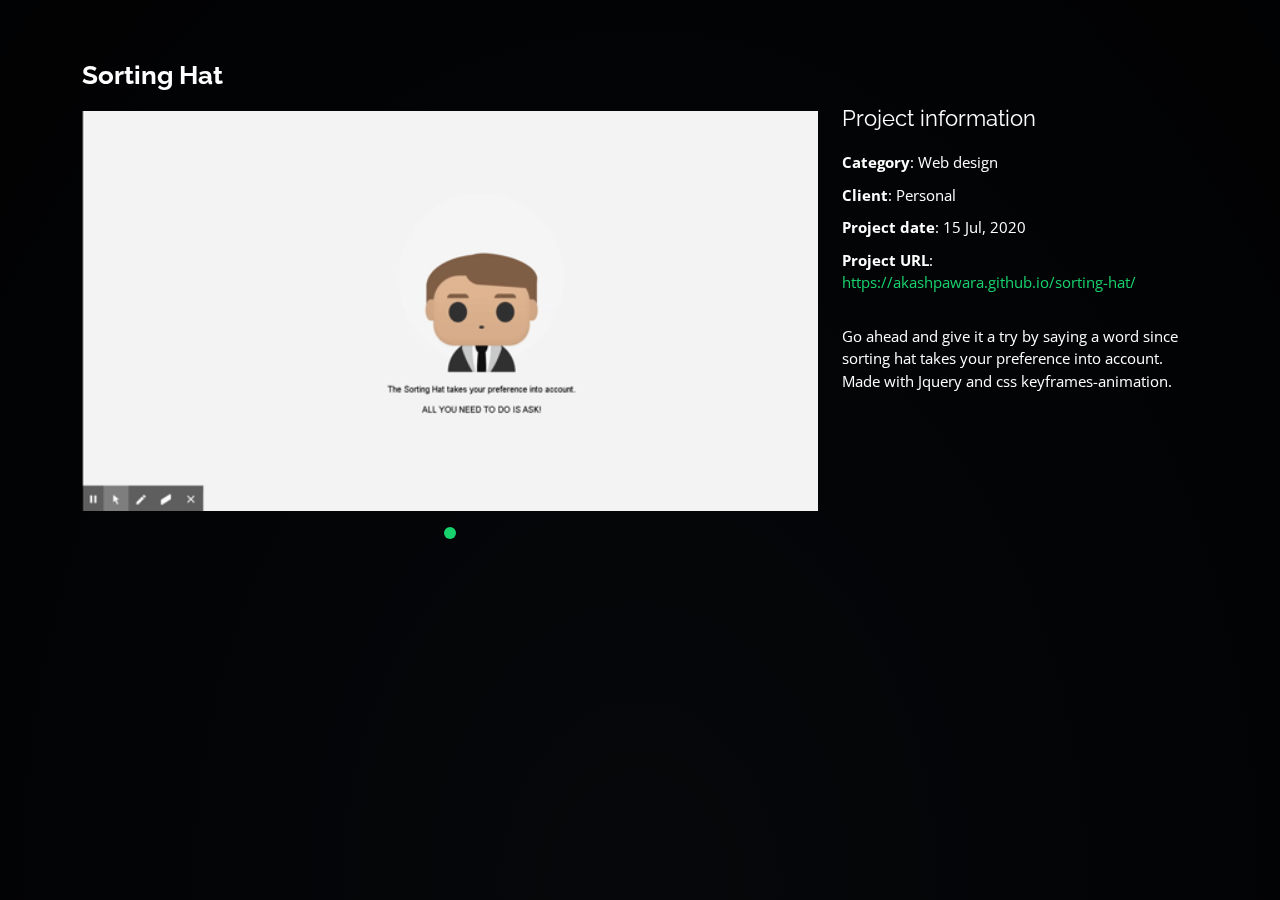
<file: assets/pages/sorting.html>
<!DOCTYPE html>
<html lang="en">

<!-- Mirrored from akashpawara.com/assets/pages/sorting by HTTrack Website Copier/3.x [XR&CO'2014], Mon, 08 Jul 2024 14:03:09 GMT -->
<!-- Added by HTTrack --><meta http-equiv="content-type" content="text/html;charset=UTF-8" /><!-- /Added by HTTrack -->
<head>
  <meta charset="utf-8">
  <meta content="width=device-width, initial-scale=1.0" name="viewport">
  <title>Akash Pawara | Full Stack Developer | Freelancer | Divulge</title>
  <link href="https://fonts.googleapis.com/css?family=Open+Sans:300,300i,400,400i,600,600i,700,700i|Raleway:300,300i,400,400i,500,500i,600,600i,700,700i|Poppins:300,300i,400,400i,500,500i,600,600i,700,700i" rel="stylesheet">
  <link href="../vendor/bootstrap/css/bootstrap.min.css" rel="stylesheet">
  <link href="../vendor/bootstrap-icons/bootstrap-icons.css" rel="stylesheet">
  <link href="../vendor/boxicons/css/boxicons.min.css" rel="stylesheet">
  <link href="../vendor/glightbox/css/glightbox.min.css" rel="stylesheet">
  <link href="../vendor/remixicon/remixicon.css" rel="stylesheet">
  <link href="../vendor/swiper/swiper-bundle.min.css" rel="stylesheet">
  <link href="../css/style.min.css" rel="stylesheet">
</head>
<body>
  <main id="main">
    <div id="portfolio-details" class="portfolio-details">
      <div class="container">
        <div class="row">
          <div class="col-lg-8">
            <h2 class="portfolio-title">Sorting Hat</h2>
            <div class="portfolio-details-slider swiper-container">
              <div class="swiper-wrapper align-items-center">
                <div class="swiper-slide">
                  <img class="portfolio-images" src="../img/portfolio/sortingHat.gif" alt="">
                </div>
              </div>
              <div class="swiper-pagination"></div>
            </div>
          </div>
          <div class="col-lg-4 portfolio-info">
            <h3>Project information</h3>
            <ul>
              <li><strong>Category</strong>: Web design</li>
              <li><strong>Client</strong>: Personal</li>
              <li><strong>Project date</strong>: 15 Jul, 2020</li>
              <li><strong>Project URL</strong>: <a href="https://akashpawara.github.io/sorting-hat/">https://akashpawara.github.io/sorting-hat/</a></li>
            </ul>
            <p>
                Go ahead and give it a try by saying a word since sorting hat takes your preference into account.
Made with Jquery and css keyframes-animation.
            </p>
          </div>
        </div>
      </div>
    </div>
  </main>
  <script src="../vendor/bootstrap/js/bootstrap.bundle.min.js"></script>
  <script src="../vendor/glightbox/js/glightbox.min.js"></script>
  <script src="../vendor/swiper/swiper-bundle.min.js"></script>
  <script src="../vendor/waypoints/noframework.waypoints.js"></script>
  <script src="../js/main.min.js"></script>
</body>

<!-- Mirrored from akashpawara.com/assets/pages/sorting by HTTrack Website Copier/3.x [XR&CO'2014], Mon, 08 Jul 2024 14:03:09 GMT -->
</html>
</file>
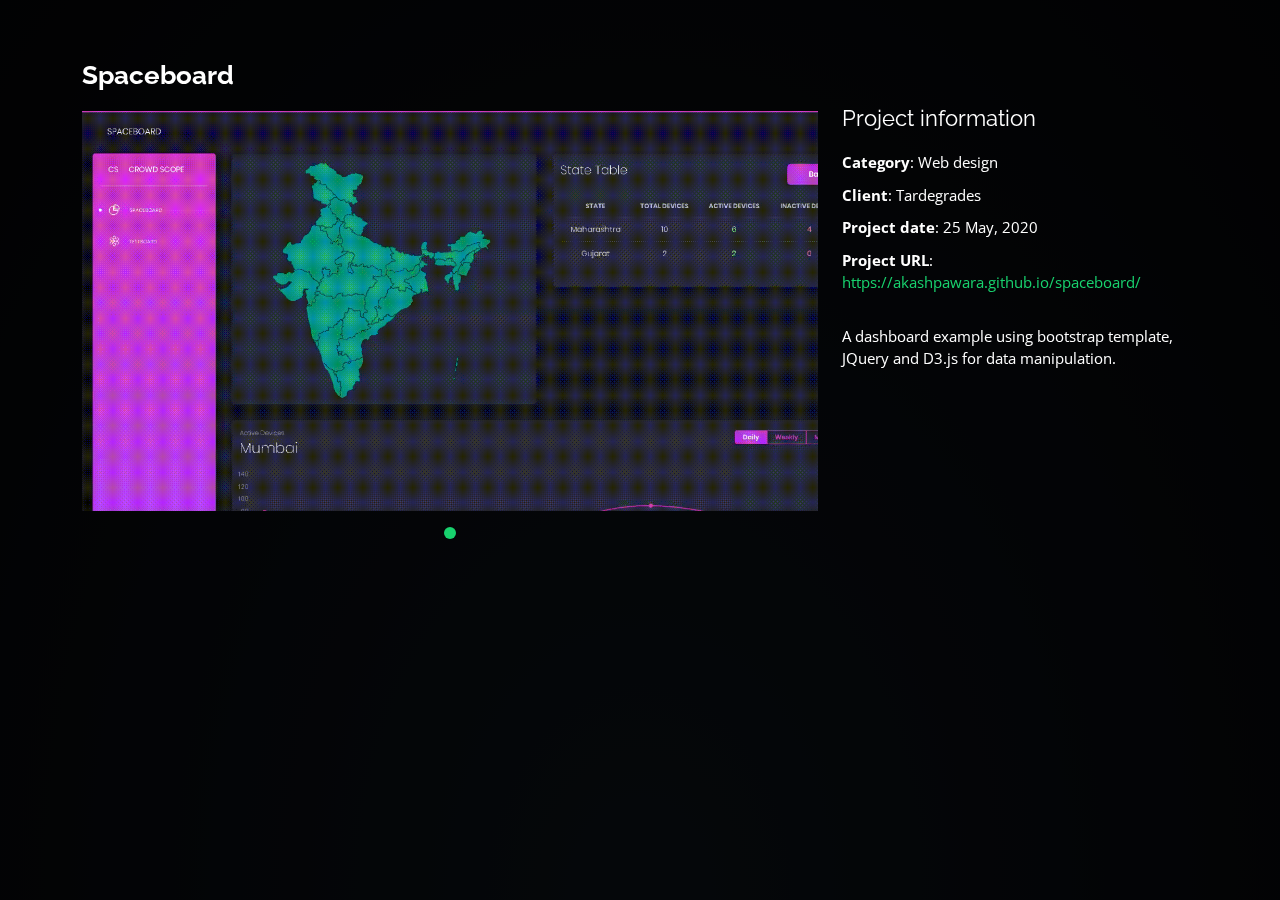
<file: assets/pages/spaceboard.html>
<!DOCTYPE html>
<html lang="en">

<!-- Mirrored from akashpawara.com/assets/pages/spaceboard by HTTrack Website Copier/3.x [XR&CO'2014], Mon, 08 Jul 2024 14:02:58 GMT -->
<!-- Added by HTTrack --><meta http-equiv="content-type" content="text/html;charset=UTF-8" /><!-- /Added by HTTrack -->
<head>
  <meta charset="utf-8">
  <meta content="width=device-width, initial-scale=1.0" name="viewport">
  <title>Akash Pawara | Full Stack Developer | Freelancer  | Divulge</title>
  <link href="https://fonts.googleapis.com/css?family=Open+Sans:300,300i,400,400i,600,600i,700,700i|Raleway:300,300i,400,400i,500,500i,600,600i,700,700i|Poppins:300,300i,400,400i,500,500i,600,600i,700,700i" rel="stylesheet">
  <link href="../vendor/bootstrap/css/bootstrap.min.css" rel="stylesheet">
  <link href="../vendor/bootstrap-icons/bootstrap-icons.css" rel="stylesheet">
  <link href="../vendor/boxicons/css/boxicons.min.css" rel="stylesheet">
  <link href="../vendor/glightbox/css/glightbox.min.css" rel="stylesheet">
  <link href="../vendor/remixicon/remixicon.css" rel="stylesheet">
  <link href="../vendor/swiper/swiper-bundle.min.css" rel="stylesheet">
  <link href="../css/style.min.css" rel="stylesheet">
</head>
<body>
  <main id="main">
    <div id="portfolio-details" class="portfolio-details">
      <div class="container">
        <div class="row">
          <div class="col-lg-8">
            <h2 class="portfolio-title">Spaceboard</h2>
            <div class="portfolio-details-slider swiper-container">
              <div class="swiper-wrapper align-items-center">
                <div class="swiper-slide">
                  <img class="portfolio-images" src="../img/portfolio/spaceboard.gif" alt="">
                </div>
              </div>
              <div class="swiper-pagination"></div>
            </div>
          </div>
          <div class="col-lg-4 portfolio-info">
            <h3>Project information</h3>
            <ul>
              <li><strong>Category</strong>: Web design</li>
              <li><strong>Client</strong>: Tardegrades</li>
              <li><strong>Project date</strong>: 25 May, 2020</li>
              <li><strong>Project URL</strong>: <a href="https://akashpawara.github.io/spaceboard/">https://akashpawara.github.io/spaceboard/</a></li>
            </ul>
            <p>
                A dashboard example using bootstrap template, JQuery and D3.js for data manipulation.
            </p>
          </div>
        </div>
      </div>
    </div>
  </main>
  <script src="../vendor/bootstrap/js/bootstrap.bundle.min.js"></script>
  <script src="../vendor/glightbox/js/glightbox.min.js"></script>
  <script src="../vendor/swiper/swiper-bundle.min.js"></script>
  <script src="../vendor/waypoints/noframework.waypoints.js"></script>
  <script src="../js/main.min.js"></script>
</body>

<!-- Mirrored from akashpawara.com/assets/pages/spaceboard by HTTrack Website Copier/3.x [XR&CO'2014], Mon, 08 Jul 2024 14:02:58 GMT -->
</html>
</file>
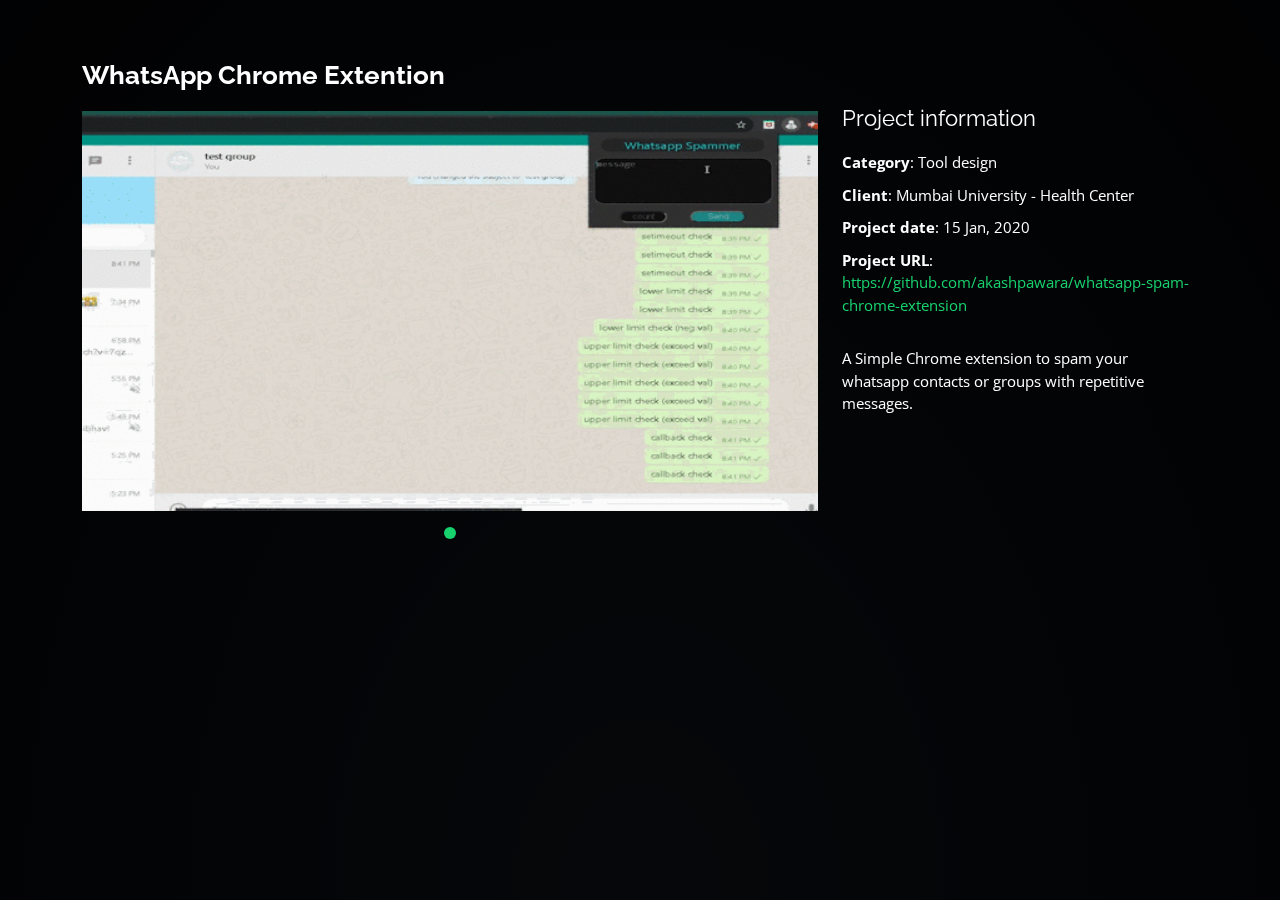
<file: assets/pages/wce.html>
<!DOCTYPE html>
<html lang="en">

<!-- Mirrored from akashpawara.com/assets/pages/wce by HTTrack Website Copier/3.x [XR&CO'2014], Mon, 08 Jul 2024 14:03:09 GMT -->
<!-- Added by HTTrack --><meta http-equiv="content-type" content="text/html;charset=UTF-8" /><!-- /Added by HTTrack -->
<head>
  <meta charset="utf-8">
  <meta content="width=device-width, initial-scale=1.0" name="viewport">
  <title>Akash Pawara | Full Stack Developer | Freelancer | Divulge</title>
  <link href="https://fonts.googleapis.com/css?family=Open+Sans:300,300i,400,400i,600,600i,700,700i|Raleway:300,300i,400,400i,500,500i,600,600i,700,700i|Poppins:300,300i,400,400i,500,500i,600,600i,700,700i" rel="stylesheet">
  <link href="../vendor/bootstrap/css/bootstrap.min.css" rel="stylesheet">
  <link href="../vendor/bootstrap-icons/bootstrap-icons.css" rel="stylesheet">
  <link href="../vendor/boxicons/css/boxicons.min.css" rel="stylesheet">
  <link href="../vendor/glightbox/css/glightbox.min.css" rel="stylesheet">
  <link href="../vendor/remixicon/remixicon.css" rel="stylesheet">
  <link href="../vendor/swiper/swiper-bundle.min.css" rel="stylesheet">
  <link href="../css/style.min.css" rel="stylesheet">
</head>
<body>
  <main id="main">
    <div id="portfolio-details" class="portfolio-details">
      <div class="container">
        <div class="row">
          <div class="col-lg-8">
            <h2 class="portfolio-title">WhatsApp Chrome Extention</h2>
            <div class="portfolio-details-slider swiper-container">
              <div class="swiper-wrapper align-items-center">
                <div class="swiper-slide">
                  <img class="portfolio-images" src="../img/portfolio/whatSpam.gif" alt="">
                </div>
              </div>
              <div class="swiper-pagination"></div>
            </div>
          </div>
          <div class="col-lg-4 portfolio-info">
            <h3>Project information</h3>
            <ul>
              <li><strong>Category</strong>: Tool design</li>
              <li><strong>Client</strong>: Mumbai University - Health Center</li>
              <li><strong>Project date</strong>: 15 Jan, 2020</li>
              <li><strong>Project URL</strong>: <a href="https://github.com/akashpawara/whatsapp-spam-chrome-extension">https://github.com/akashpawara/whatsapp-spam-chrome-extension</a></li>
            </ul>
            <p>
                A Simple Chrome extension to spam your whatsapp contacts or groups with repetitive messages.
            </p>
          </div>
        </div>
      </div>
    </div>
  </main>
  <script src="../vendor/bootstrap/js/bootstrap.bundle.min.js"></script>
  <script src="../vendor/glightbox/js/glightbox.min.js"></script>
  <script src="../vendor/swiper/swiper-bundle.min.js"></script>
  <script src="../vendor/waypoints/noframework.waypoints.js"></script>
  <script src="../js/main.min.js"></script>
</body>

<!-- Mirrored from akashpawara.com/assets/pages/wce by HTTrack Website Copier/3.x [XR&CO'2014], Mon, 08 Jul 2024 14:03:09 GMT -->
</html>
</file>
<file: assets/css/style.min.css>
body{font-family:"Open Sans",sans-serif;background-color:#040404;color:#fff;position:relative;background:transparent}body::before{content:"";position:fixed;background:radial-gradient(ellipse at bottom,#1b2735 0,#090a0f 100%);background-size:cover;left:0;right:0;top:0;height:100vh;z-index:-1}a{color:#18d26e;text-decoration:none}a:hover{color:#35e888;text-decoration:none}h1,h2,h3,h4,h5,h6{font-family:"Raleway",sans-serif}#header{transition:ease-in-out .3s;position:relative;height:100vh;display:flex;align-items:center;z-index:997;overflow-y:auto}#header *{transition:ease-in-out .3s}#header h1{font-size:48px;margin:0;padding:0;line-height:1;font-weight:700;font-family:"Poppins",sans-serif}#header h1 a,#header h1 a:hover{color:#fff;line-height:1;display:inline-block}#header h2{font-size:24px;margin-top:20px;color:rgba(255,255,255,0.8)}#header h2 span{color:#fff;border-bottom:2px solid #18d26e;padding-bottom:6px}#header img{padding:0;margin:0}#header .social-links{margin-top:40px;display:flex}#header .social-links a{font-size:16px;display:flex;justify-content:center;align-items:center;background:rgba(255,255,255,0.1);color:#fff;line-height:1;margin-right:8px;border-radius:50%;width:40px;height:40px}#header .social-links a:hover{background:#18d26e}@media(max-width:992px){#header h1{font-size:36px}#header h2{font-size:20px;line-height:30px}#header .social-links{margin-top:15px}#header .container{display:flex;flex-direction:column;align-items:center}}.portfolio-images{width:800px;height:400px}.swiper-slide{text-align:center}@media(max-width:500px){#header h2{margin-bottom:100%;text-align:center}#header .social-links{margin-top:0}.portfolio-images{text-align:center;width:350px;height:180px}}@media(max-width:330px){#header h1{font-size:30px}#header h2{font-size:17px;line-height:30px;margin-bottom:280px;text-align:center}#header .social-links{margin-top:0}.portfolio-images{width:300px;height:150px}}#header.header-top{height:80px;position:fixed;left:0;top:0;right:0;background:rgba(0,0,0,0.9)}#header.header-top .social-links,#header.header-top h2{display:none}#header.header-top h1{margin-right:auto;font-size:36px}#header.header-top .container{display:flex;align-items:center}#header.header-top .navbar{margin:0}@media(max-width:768px){#header.header-top{height:60px}#header.header-top h1{font-size:26px}}.navbar{padding:0;margin-top:35px}.navbar ul{margin:0;padding:0;display:flex;list-style:none;align-items:center}.navbar li{position:relative}.navbar li+li{margin-left:30px}.navbar a{display:flex;align-items:center;justify-content:space-between;padding:0;font-family:"Poppins",sans-serif;font-size:16px;font-weight:400;color:rgba(255,255,255,0.7);white-space:nowrap;transition:.3s}.navbar a i{font-size:12px;line-height:0;margin-left:5px}.navbar a:before{content:"";position:absolute;width:0;height:2px;bottom:-4px;left:0;background-color:#18d26e;visibility:hidden;width:0;transition:all .3s ease-in-out 0s}.navbar a:hover:before,.navbar li:hover>a:before,.navbar .active:before{visibility:visible;width:25px}.navbar a:hover,.navbar .active,.navbar li:hover>a{color:#fff}.mobile-nav-toggle{color:#fff;font-size:28px;cursor:pointer;display:none;line-height:0;transition:.5s;position:fixed;right:15px;top:15px}.blog-img{height:180px;width:300px}.blog-img:hover{transform:scale(1.2)}@media(max-width:991px){.mobile-nav-toggle{display:block}.navbar ul{display:none}}.navbar-mobile{position:fixed;overflow:hidden;top:0;right:0;left:0;bottom:0;background:rgba(0,0,0,0.9);transition:.3s;z-index:999;margin-top:0}.navbar-mobile .mobile-nav-toggle{position:absolute;top:15px;right:15px}.navbar-mobile ul{display:block;position:absolute;top:55px;right:15px;bottom:45px;left:15px;padding:10px 0;overflow-y:auto;transition:.3s;border:2px solid rgba(255,255,255,0.2)}.navbar-mobile li{padding:12px 20px}.navbar-mobile li+li{margin:0}.navbar-mobile a{font-size:16px;position:relative}section{overflow:hidden;position:absolute;width:100%;top:140px;bottom:100%;opacity:0;transition:ease-in-out .4s;z-index:2}section.section-show{top:100px;bottom:auto;opacity:1;padding-bottom:45px}section .container{background:rgba(0,0,0,0.6);padding:30px}@media(max-width:768px){section{top:120px}section.section-show{top:80px}}.section-title h2{font-size:14px;font-weight:500;padding:0;line-height:1px;margin:0 0 20px 0;letter-spacing:2px;text-transform:uppercase;color:#aaa;font-family:"Poppins",sans-serif}.section-title h2::after{content:"";width:120px;height:1px;display:inline-block;background:#4ceb95;margin:4px 10px}.section-title p{margin:0;margin:-15px 0 15px 0;font-size:36px;font-weight:700;text-transform:uppercase;font-family:"Poppins",sans-serif;color:#fff}.about-me .content h3{font-weight:700;font-size:26px;color:#18d26e}.about-me .content ul{list-style:none;padding:0}.about-me .content ul li{margin-bottom:20px;display:flex;align-items:center}.about-me .content ul strong{margin-right:10px}.about-me .content ul i{font-size:16px;margin-right:5px;color:#18d26e;line-height:0}.about-me .content p:last-child{margin-bottom:0}.counts{padding:70px 0 60px}.counts .count-box{padding:30px 30px 25px 30px;width:100%;position:relative;text-align:center;background:rgba(255,255,255,0.08)}.counts .count-box i{position:absolute;top:-25px;left:50%;transform:translateX(-50%);font-size:24px;background:rgba(255,255,255,0.1);padding:12px;color:#18d26e;border-radius:50px;line-height:0}.counts .count-box span{font-size:36px;display:block;font-weight:600;color:#fff}.counts .count-box p{padding:0;margin:0;font-family:"Raleway",sans-serif;font-size:14px}.skills .progress{height:60px;display:block;background:0;border-radius:0}.skills .progress .skill{padding:10px 0;margin:0;text-transform:uppercase;display:block;font-weight:600;font-family:"Poppins",sans-serif;color:#fff}.skills .progress .skill .val{float:right;font-style:normal}.skills .progress-bar-wrap{background:rgba(255,255,255,0.2)}.skills .progress-bar{width:1px;height:10px;transition:.9s;background-color:#18d26e}.interests .icon-box{display:flex;align-items:center;padding:20px;background:rgba(255,255,255,0.08);transition:ease-in-out .3s}.interests .icon-box i{font-size:32px;padding-right:10px;line-height:1}.interests .icon-box h3{font-weight:700;margin:0;padding:0;line-height:1;font-size:16px;color:#fff}.interests .icon-box:hover{background:rgba(255,255,255,0.12)}.certificates .certificate-item{box-sizing:content-box;min-height:320px}.certificates .certificate-item .certificate-img{width:90px;border-radius:50%;margin:-40px 0 0 40px;position:relative;z-index:2;border:6px solid rgba(255,255,255,0.12)}.certificates .certificate-item h3{font-size:18px;font-weight:bold;margin:10px 0 5px 45px;color:#fff}.certificates .certificate-item h4{font-size:14px;color:#999;margin:0 0 0 45px}.certificates .certificate-item .quote-icon-left,.certificates .certificate-item .quote-icon-right{color:rgba(255,255,255,0.25);font-size:26px}.certificates .certificate-item .quote-icon-left{display:inline-block;left:-5px;position:relative}.certificates .certificate-item .quote-icon-right{display:inline-block;right:-5px;position:relative;top:10px}.certificates .certificate-item p{font-style:italic;margin:0 15px 0 15px;padding:20px 20px 60px 20px;background:rgba(255,255,255,0.1);position:relative;border-radius:6px;position:relative;z-index:1}.certificates .swiper-pagination{margin-top:20px;position:relative}.certificates .swiper-pagination .swiper-pagination-bullet{width:12px;height:12px;opacity:1;background-color:rgba(255,255,255,0.3)}.certificates .swiper-pagination .swiper-pagination-bullet-active{background-color:#18d26e}.resume .resume-title{font-size:26px;font-weight:700;margin-top:20px;margin-bottom:20px;color:#fff}.resume .resume-item{padding:0 0 20px 20px;margin-top:-2px;border-left:2px solid rgba(255,255,255,0.2);position:relative}.resume .resume-item h4{line-height:18px;font-size:18px;font-weight:600;text-transform:uppercase;font-family:"Poppins",sans-serif;color:#18d26e;margin-bottom:10px}.resume .resume-item h5{font-size:16px;background:rgba(255,255,255,0.15);padding:5px 15px;display:inline-block;font-weight:600;margin-bottom:10px}.resume .resume-item ul{padding-left:20px}.resume .resume-item ul li{padding-bottom:10px}.resume .resume-item:last-child{padding-bottom:0}.resume .resume-item::before{content:"";position:absolute;width:16px;height:16px;border-radius:50px;left:-9px;top:0;background:#18d26e;border:2px solid #18d26e}.blogs .icon-box{text-align:center;background:rgba(204,204,204,0.1);padding:80px 20px;transition:all ease-in-out .3s}.blogs .icon-box .icon{margin:0 auto;width:64px;height:64px;background:#18d26e;border-radius:5px;transition:all .3s ease-out 0s;display:flex;align-items:center;justify-content:center;margin-bottom:20px;transform-style:preserve-3d}.blogs .icon-box .icon i{color:#fff;font-size:28px}.blogs .icon-box .icon::before{position:absolute;content:'';left:-8px;top:-8px;height:100%;width:100%;background:rgba(255,255,255,0.15);border-radius:5px;transition:all .3s ease-out 0s;transform:translateZ(-1px)}.blogs .icon-box h4{font-weight:700;margin-bottom:15px;font-size:24px}.blogs .icon-box h4 a{color:#fff}.blogs .icon-box p{line-height:24px;font-size:14px;margin-bottom:0}.blogs .icon-box:hover{background:#18d26e;border-color:#18d26e}.blogs .icon-box:hover .icon{background:#fff}.blogs .icon-box:hover .icon i{color:#18d26e}.blogs .icon-box:hover .icon::before{background:#35e888}.blogs .icon-box:hover h4 a,.blogs .icon-box:hover p{color:#fff}.portfolio .portfolio-item{margin-bottom:30px}.portfolio #portfolio-flters{padding:0;margin:0 auto 15px auto;list-style:none;text-align:center;border-radius:50px;padding:2px 15px}.portfolio #portfolio-flters li{cursor:pointer;display:inline-block;padding:8px 16px 10px 16px;font-size:14px;font-weight:600;line-height:1;text-transform:uppercase;color:#fff;background:rgba(255,255,255,0.1);margin:0 3px 10px 3px;transition:all .3s ease-in-out;border-radius:4px}.portfolio #portfolio-flters li:hover,.portfolio #portfolio-flters li.filter-active{background:#18d26e}.portfolio #portfolio-flters li:last-child{margin-right:0}.portfolio .portfolio-wrap{transition:.3s;position:relative;overflow:hidden;z-index:1;background:rgba(0,0,0,0.6)}.portfolio .portfolio-wrap::before{content:"";background:rgba(0,0,0,0.6);position:absolute;left:30px;right:30px;top:30px;bottom:30px;transition:all ease-in-out .3s;z-index:2;opacity:0}.portfolio .portfolio-wrap .portfolio-info{opacity:0;position:absolute;top:0;left:0;right:0;bottom:0;text-align:center;z-index:3;transition:all ease-in-out .3s;display:flex;flex-direction:column;justify-content:center;align-items:center}.portfolio .portfolio-wrap .portfolio-info::before{display:block;content:"";width:48px;height:48px;position:absolute;top:35px;left:35px;border-top:3px solid #fff;border-left:3px solid #fff;transition:all .5s ease 0s;z-index:9994}.portfolio .portfolio-wrap .portfolio-info::after{display:block;content:"";width:48px;height:48px;position:absolute;bottom:35px;right:35px;border-bottom:3px solid #fff;border-right:3px solid #fff;transition:all .5s ease 0s;z-index:9994}.portfolio .portfolio-wrap .portfolio-info h4{font-size:20px;color:#fff;font-weight:600}.portfolio .portfolio-wrap .portfolio-info p{color:#fff;font-size:14px;text-transform:uppercase;padding:0;margin:0}.portfolio .portfolio-wrap .portfolio-links{text-align:center;z-index:4}.portfolio .portfolio-wrap .portfolio-links a{color:#fff;margin:0 2px;font-size:16px;display:inline-block;transition:.3s}.portfolio .portfolio-wrap .portfolio-links a:hover{color:#63eda3}.portfolio .portfolio-wrap:hover::before{top:0;left:0;right:0;bottom:0;opacity:1}.portfolio .portfolio-wrap:hover .portfolio-info{opacity:1}.portfolio .portfolio-wrap:hover .portfolio-info::before{top:15px;left:15px}.portfolio .portfolio-wrap:hover .portfolio-info::after{bottom:15px;right:15px}.portfolio-details{padding-top:40px;background:rgba(0,0,0,0.8);position:fixed;left:0;right:0;top:0;bottom:0;overflow-y:auto}.portfolio-details .container{padding-top:20px;padding-bottom:40px}.portfolio-details .portfolio-title{font-size:26px;font-weight:700;margin-bottom:20px}.portfolio-details .portfolio-info{padding-top:45px}.portfolio-details .portfolio-info h3{font-size:22px;font-weight:400;margin-bottom:20px}.portfolio-details .portfolio-info ul{list-style:none;padding:0;font-size:15px}.portfolio-details .portfolio-info ul li+li{margin-top:10px}.portfolio-details .portfolio-info p{font-size:15px;padding:15px 0 0 0}@media(max-width:992px){.portfolio-details .portfolio-info{padding-top:20px}}.portfolio-details .swiper-pagination{margin-top:20px;position:relative}.portfolio-details .swiper-pagination .swiper-pagination-bullet{width:12px;height:12px;opacity:1;background-color:rgba(255,255,255,0.3)}.portfolio-details .swiper-pagination .swiper-pagination-bullet-active{background-color:#18d26e}.contact .info-box{color:#444;padding:20px;width:100%;background:rgba(255,255,255,0.08)}.contact .info-box i.bx{font-size:24px;color:#18d26e;border-radius:50%;padding:14px;float:left;background:rgba(255,255,255,0.1)}.contact .info-box h3{font-size:20px;color:rgba(255,255,255,0.5);font-weight:700;margin:10px 0 8px 68px}.contact .info-box p{padding:0;color:#fff;line-height:24px;font-size:14px;margin:0 0 0 68px}.contact .info-box .social-links{margin:5px 0 0 68px;display:flex}.contact .info-box .social-links a{font-size:18px;display:inline-block;color:#fff;line-height:1;margin-right:12px;transition:.3s}.contact .info-box .social-links a:hover{color:#18d26e}.contact .php-email-form{padding:30px;background:rgba(255,255,255,0.08)}.contact .php-email-form .error-message{display:none;background:rgba(255,255,255,0.08);background:#ed3c0d;text-align:left;padding:15px;font-weight:600}.contact .php-email-form .error-message br+br{margin-top:25px}.contact .php-email-form .sent-message{display:none;background:rgba(255,255,255,0.08);background:#18d26e;text-align:center;padding:15px;font-weight:600}.contact .php-email-form .loading{display:none;background:rgba(255,255,255,0.08);text-align:center;padding:15px}.contact .php-email-form .loading:before{content:"";display:inline-block;border-radius:50%;width:24px;height:24px;margin:0 10px -6px 0;border:3px solid #18d26e;border-top-color:#eee;-webkit-animation:animate-loading 1s linear infinite;animation:animate-loading 1s linear infinite}.contact .php-email-form input,.contact .php-email-form textarea{border-radius:0;box-shadow:none;font-size:14px;background:rgba(255,255,255,0.08);border:0;transition:.3s;color:#fff}.contact .php-email-form input:focus,.contact .php-email-form textarea:focus{background-color:rgba(255,255,255,0.11)}.contact .php-email-form input::-webkit-input-placeholder,.contact .php-email-form textarea::-webkit-input-placeholder{color:rgba(255,255,255,0.3);opacity:1}.contact .php-email-form input::-moz-placeholder,.contact .php-email-form textarea::-moz-placeholder{color:rgba(255,255,255,0.3);opacity:1}.contact .php-email-form input::placeholder,.contact .php-email-form textarea::placeholder{color:rgba(255,255,255,0.3);opacity:1}.contact .php-email-form input{padding:10px 15px}.contact .php-email-form textarea{padding:12px 15px}.contact .php-email-form button[type="button"]{background:#18d26e;border:0;padding:10px 30px;color:#fff;transition:.4s;border-radius:4px}.contact .php-email-form button[type="button"]:hover{background:#15bb62}@-webkit-keyframes animate-loading{0%{transform:rotate(0deg)}100%{transform:rotate(360deg)}}@keyframes animate-loading{0%{transform:rotate(0deg)}100%{transform:rotate(360deg)}}.credits{position:fixed;right:0;left:0;bottom:0;padding:15px;text-align:right;font-size:13px;color:#fff;z-index:999999}@media(max-width:992px){.credits{text-align:center;padding:10px;background:rgba(0,0,0,0.8)}}.credits a{color:#18d26e;transition:.3s}.credits a:hover{color:#fff}
</file>
